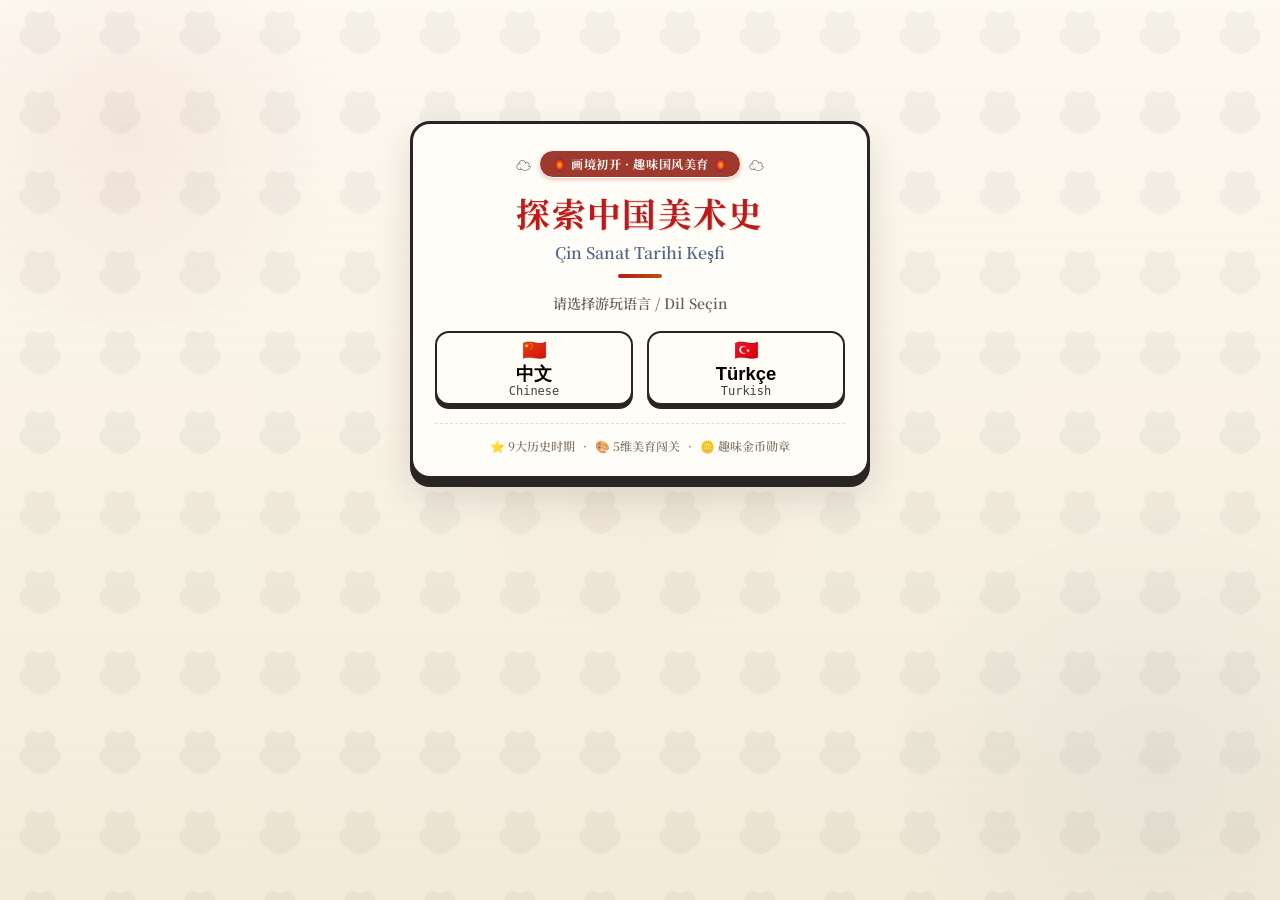
<file: public/game.html>
<!DOCTYPE html>
<html lang="zh">
<head>
<meta charset="UTF-8">
<meta name="viewport" content="width=device-width, initial-scale=1.0, maximum-scale=1.0, user-scalable=no">
<title>探索中国美术史 / Çin Sanat Tarihi Keşfi</title>
<style>
  @import url('https://fonts.googleapis.com/css2?family=Noto+Serif+SC:wght@400;600;700;900&display=swap');
  :root {
    --paper: #f8f3e6;
    --paper-deep: #eee5d3;
    --ink: #221e1a;
    --ink-soft: #4f483f;
    --cinnabar: #b91c1c;
    --cinnabar-dark: #8c1616;
    --gold: #b45309;
    --gold-light: #fef3c7;
    --jade: #065f46;
    --success: #15803d;
    --error: #b91c1c;
    --border: #292524;
    --shadow: 0 4px 0 #292524;
    --shadow-lg: 0 8px 0 #292524, 0 16px 28px rgba(41,37,36,0.12);
    --radius: 14px;
  }
  * { box-sizing: border-box; margin: 0; padding: 0; }
  html { scroll-behavior: smooth; }
  body {
    font-family: "Noto Serif SC", "Source Han Serif SC", "Songti SC", "SimSun", Georgia, serif;
    background: var(--paper);
    color: var(--ink);
    min-height: 100vh;
    overflow-x: hidden;
    line-height: 1.65;
    font-size: 16px;
    -webkit-font-smoothing: antialiased;
  }
  /* Cartoon Chinese Fantasy World Aura: Floating Clouds & Warm Mineral Pigment Mist */
  body::before {
    content: "";
    position: fixed; inset: 0; z-index: 0; pointer-events: none;
    background:
      radial-gradient(circle 380px at 10% 15%, rgba(185,28,28,0.06) 0%, transparent 60%),
      radial-gradient(circle 420px at 90% 85%, rgba(30,80,132,0.06) 0%, transparent 65%),
      radial-gradient(circle 350px at 50% 50%, rgba(180,83,9,0.04) 0%, transparent 60%),
      linear-gradient(180deg, rgba(254,250,242,0.85) 0%, rgba(240,230,210,0.65) 100%);
  }
  body::after {
    content: "";
    position: fixed; inset: 0; z-index: 0; pointer-events: none; opacity: 0.045;
    background-image: url("data:image/svg+xml,%3Csvg width='120' height='120' viewBox='0 0 120 120' xmlns='http://www.w3.org/2000/svg'%3E%3Cpath d='M60 20 C75 10 90 25 80 40 C95 45 95 65 80 70 C70 85 50 85 40 70 C25 65 25 45 40 40 C30 25 45 10 60 20 Z' fill='%23292524'/%3E%3C/svg%3E");
    background-size: 80px 80px;
  }
  .screen { display: none; position: relative; z-index: 1; min-height: 100vh; padding: 0 0 48px; }
  .screen.active { display: block; animation: fairyPop 0.4s cubic-bezier(0.34, 1.56, 0.64, 1); }
  @keyframes fairyPop {
    from { opacity: 0; transform: scale(0.97) translateY(10px); }
    to { opacity: 1; transform: scale(1) translateY(0); }
  }
  @keyframes fadeIn { from { opacity: 0; transform: translateY(8px); } to { opacity: 1; transform: none; } }
  @keyframes slideUp { from { opacity: 0; transform: translateY(18px); } to { opacity: 1; transform: none; } }
  @keyframes sealIn { from { opacity: 0; transform: scale(0.5) rotate(-12deg); } to { opacity: 1; transform: scale(1) rotate(0); } }
  @keyframes cuteFloat { 0%, 100% { transform: translateY(0); } 50% { transform: translateY(-5px); } }

  .container { max-width: 1000px; margin: 0 auto; padding: 0 20px; }
  h1,h2,h3,h4 { font-weight: 700; letter-spacing: 0.04em; line-height: 1.35; }

  /* Bouncy, Tactile Cartoon Buttons */
  .btn {
    display: inline-flex; align-items: center; justify-content: center; gap: 8px;
    padding: 10px 22px; border: 2.5px solid var(--border); background: #fffdf5;
    color: var(--ink); font-size: 0.95rem; font-family: inherit; font-weight: 700;
    cursor: pointer; transition: all 0.16s cubic-bezier(0.22,1,0.36,1); border-radius: var(--radius);
    letter-spacing: 0.04em; position: relative; box-shadow: var(--shadow);
  }
  .btn:hover {
    transform: translateY(-2px); box-shadow: 0 6px 0 var(--border);
    background: #fef8eb;
  }
  .btn:active {
    transform: translateY(3px); box-shadow: 0 1px 0 var(--border);
  }
  .btn-primary {
    background: var(--cinnabar); color: #fffef8; border-color: #7f1d1d;
    box-shadow: 0 4px 0 #7f1d1d;
  }
  .btn-primary:hover {
    background: #991b1b; border-color: #601414; color: #fff;
    box-shadow: 0 6px 0 #601414;
  }
  .btn-primary:active {
    box-shadow: 0 1px 0 #601414; transform: translateY(3px);
  }
  .btn-gold {
    background: linear-gradient(135deg, #d97706, #b45309); color: #fffef8;
    border-color: #78350f; box-shadow: 0 4px 0 #78350f;
  }
  .btn-gold:hover { filter: brightness(1.08); box-shadow: 0 6px 0 #78350f; }
  .btn:disabled { opacity: 0.45; cursor: not-allowed; pointer-events: none; box-shadow: none; transform: none; }
  .btn-sm { padding: 6px 14px; font-size: 0.86rem; border-radius: 10px; }

  /* Cartoon Scholar Treasure Topbar */
  .topbar {
    display: flex; flex-wrap: wrap; align-items: center; justify-content: space-between;
    gap: 10px 16px; padding: 12px 20px;
    background: rgba(254,250,240,0.95); border-bottom: 3px solid var(--border);
    border-radius: 0 0 18px 18px;
    box-shadow: 0 4px 0 rgba(41,37,36,0.06);
    position: sticky; top: 0; z-index: 100;
    backdrop-filter: blur(10px); -webkit-backdrop-filter: blur(10px);
  }
  .topbar .stats { display: flex; gap: 10px; font-size: 0.92rem; align-items: center; }
  .stat {
    display: flex; align-items: center; gap: 6px;
    padding: 5px 12px; background: #fffdf7; border: 2px solid var(--border);
    border-radius: 20px; font-size: 0.88rem; font-weight: 700;
    box-shadow: 0 2px 0 var(--border);
  }
  .stat span { font-weight: 800; color: var(--cinnabar); min-width: 1.2em; font-family: monospace; }
  .progress-wrap { flex: 1; min-width: 100px; max-width: 180px; }
  .progress-bar {
    height: 12px; background: var(--paper-deep); border: 2px solid var(--border);
    border-radius: 12px; overflow: hidden; box-shadow: inset 0 2px 4px rgba(0,0,0,0.1);
  }
  .progress-fill {
    height: 100%; width: 0%;
    background: linear-gradient(90deg, #b91c1c, #d97706, #10b981);
    transition: width 0.6s cubic-bezier(0.34, 1.56, 0.64, 1);
    border-radius: 12px;
  }

  /* Compact & Delightful Language Selection Screen (Zero Blank Void!) */
  #lang-screen {
    display: flex; flex-direction: column; align-items: center; justify-content: center;
    min-height: 600px; padding: 24px 16px; box-sizing: border-box;
  }
  .lang-portal-wrap {
    width: 100%; max-width: 460px; margin: auto; animation: fairyPop 0.45s ease-out;
  }
  .lang-card {
    background: #fffdf7;
    border: 3px solid #292524;
    border-radius: 20px;
    box-shadow: 0 8px 0 #292524, 0 16px 36px rgba(41,37,36,0.14);
    padding: 26px 22px 20px;
    text-align: center;
    position: relative;
    overflow: hidden;
  }
  .lang-card-roof {
    display: flex; align-items: center; justify-content: center; gap: 8px;
    margin-bottom: 12px;
  }
  .roof-badge {
    background: #9f382d; color: #fffef8; font-size: 0.76rem; font-weight: 700;
    padding: 3px 12px; border-radius: 20px; border: 1.5px solid #fff;
    box-shadow: 0 2px 4px rgba(159,56,45,0.25); letter-spacing: 0.05em;
  }
  .roof-cloud { font-size: 0.95rem; }
  .lang-card h1 {
    font-size: clamp(1.6rem, 4vw, 2.1rem); margin-bottom: 4px; color: var(--cinnabar);
    text-shadow: 1px 1px 0 rgba(185,28,28,0.2);
    font-family: inherit; font-weight: 700;
  }
  .lang-card .subtitle { font-size: 1rem; color: #526786; margin-bottom: 8px; font-weight: 600; }
  .lang-card .lang-deco {
    width: 44px; height: 3.5px; background: linear-gradient(90deg, var(--cinnabar), var(--gold));
    margin: 0 auto 14px; border-radius: 3px;
  }
  .lang-prompt {
    font-size: 0.88rem; color: #665f54; margin-bottom: 16px; font-weight: 600;
  }
  .lang-btns {
    display: grid; grid-template-columns: 1fr 1fr; gap: 14px; margin-bottom: 18px;
  }
  .lang-btn {
    height: 74px; width: 100%; display: flex; flex-direction: column;
    align-items: center; justify-content: center;
    border: 2.5px solid #292524; background: #fffdf5; cursor: pointer;
    border-radius: 14px; box-shadow: 0 4px 0 #292524;
    transition: all 0.16s cubic-bezier(0.22,1,0.36,1);
    font-size: 1.15rem; font-weight: 700; position: relative;
  }
  .lang-btn .lang-flag { font-size: 1.25rem; margin-bottom: 2px; }
  .lang-btn .lang-name { line-height: 1.1; font-weight: 700; }
  .lang-btn small { font-size: 0.75rem; font-weight: 500; opacity: 0.75; font-family: monospace; }
  .lang-btn:hover {
    transform: translateY(-2px); box-shadow: 0 6px 0 #292524;
    background: #fef3c7; border-color: #b45309;
  }
  .lang-btn:active {
    transform: translateY(3px); box-shadow: 0 1px 0 #292524;
  }
  .lang-feature-strip {
    display: flex; align-items: center; justify-content: center; gap: 8px;
    font-size: 0.75rem; color: #847a6b; font-weight: 600;
    padding-top: 12px; border-top: 1px dashed rgba(41,37,36,0.15);
  }

  /* Level Grid & Pavilion Cards */
  .level-grid {
    display: grid; grid-template-columns: repeat(auto-fill, minmax(280px, 1fr));
    gap: 22px; margin-top: 10px;
  }
  .level-card {
    border: 2.5px solid var(--border); background: #fffdf8; padding: 0; overflow: hidden;
    cursor: pointer; transition: all 0.25s cubic-bezier(0.34, 1.56, 0.64, 1); position: relative;
    border-radius: 16px;
    box-shadow: 0 5px 0 var(--border), 0 10px 20px rgba(0,0,0,0.06);
  }
  .level-card::before {
    content: ""; position: absolute; top: 0; left: 0; right: 0; height: 4px;
    background: linear-gradient(90deg, var(--cinnabar), var(--gold)); opacity: 0; transition: opacity 0.25s;
  }
  .level-card:hover:not(.locked) {
    transform: translateY(-5px) scale(1.01);
    box-shadow: 0 9px 0 var(--border), 0 18px 30px rgba(0,0,0,0.12);
    border-color: var(--cinnabar);
  }
  .level-card:hover:not(.locked)::before { opacity: 1; }
  .level-card.locked {
    opacity: 0.55; cursor: not-allowed; filter: grayscale(0.65);
    box-shadow: 0 3px 0 var(--border);
  }
  .level-card .cover {
    height: 145px; display: flex; align-items: center; justify-content: center;
    border-bottom: 2.5px solid var(--border); position: relative; overflow: hidden;
    background: #fbf5e6;
  }
  .level-card .cover .emoji {
    font-size: 3.8rem; filter: drop-shadow(0 4px 8px rgba(0,0,0,0.12));
    display: inline-block;
    animation: cuteFloat 3.5s ease-in-out infinite;
    transition: transform 0.25s cubic-bezier(0.34, 1.56, 0.64, 1);
  }
  .level-card:hover:not(.locked) .cover .emoji { transform: scale(1.18) rotate(4deg); }
  .level-card .info { padding: 14px 16px 16px; }
  .level-card h3 { font-size: 1.15rem; margin-bottom: 5px; color: var(--ink); }
  .level-card p { font-size: 0.84rem; color: var(--ink-soft); line-height: 1.55; }
  .level-card .badge {
    position: absolute; top: 12px; right: 12px;
    background: var(--cinnabar); color: #fffef8;
    font-size: 0.72rem; padding: 4px 10px; font-weight: 800;
    border-radius: 10px; border: 1.5px solid #fff;
    letter-spacing: 0.05em; box-shadow: 0 2px 0 rgba(0,0,0,0.25);
  }
  .level-card.completed .badge { background: var(--jade); }
  .level-card .lock-icon {
    position: absolute; top: 50%; left: 50%; transform: translate(-50%,-50%);
    font-size: 2.4rem; opacity: 0.7; filter: drop-shadow(0 2px 4px rgba(0,0,0,0.2));
  }

  /* Level Play View */
  .level-header { margin: 16px 0 8px; padding-bottom: 12px; border-bottom: 2px dashed rgba(28,25,23,0.15); }
  .level-header h2 { font-size: clamp(1.4rem, 3vw, 1.8rem); color: var(--cinnabar); margin-bottom: 4px; }
  .level-header p { color: var(--ink-soft); font-size: 0.95rem; }
  .level-nav {
    display: flex; flex-wrap: wrap; gap: 8px; margin: 16px 0 14px;
    padding: 8px; background: var(--paper-deep); border: 2px solid var(--border);
    border-radius: 14px; box-shadow: 0 3px 0 var(--border);
  }
  .tab-btn {
    padding: 9px 16px; border: 2px solid transparent; background: transparent;
    cursor: pointer; font-family: inherit; font-size: 0.88rem; font-weight: 700;
    color: var(--ink-soft); transition: all 0.18s; letter-spacing: 0.03em;
    border-radius: 10px;
  }
  .tab-btn:hover { color: var(--ink); background: #fffdf5; border-color: rgba(41,37,36,0.15); }
  .tab-btn.active {
    background: #9f382d; color: #fff; border-color: #792c25;
    box-shadow: 0 3px 0 #792c25;
  }
  #level-progress-hint {
    margin: 0 0 16px !important; padding: 10px 14px !important;
    background: #fffdf7 !important; border: 2px solid var(--border) !important;
    border-left: 5px solid var(--gold) !important; font-size: 0.88rem !important;
    border-radius: 10px !important; box-shadow: 0 2px 0 var(--border) !important;
    color: var(--ink-soft) !important; line-height: 1.6;
  }
  .panel { display: none; animation: slideUp 0.3s cubic-bezier(0.22,1,0.36,1); }
  .panel.active { display: block; }

  /* Artwork Cards */
  .explore-grid { display: grid; grid-template-columns: repeat(auto-fill, minmax(240px, 1fr)); gap: 18px; }
  .art-card {
    border: 2.5px solid var(--border); background: #fffdf8; overflow: hidden;
    cursor: pointer; transition: all 0.22s cubic-bezier(0.22,1,0.36,1);
    border-radius: 14px; box-shadow: 0 4px 0 var(--border);
  }
  .art-card:hover { transform: translateY(-4px); box-shadow: 0 8px 0 var(--border); border-color: var(--gold); }
  .art-card .img-wrap {
    height: 160px; background: var(--paper-deep);
    display: flex; align-items: center; justify-content: center; overflow: hidden;
  }
  .art-card .img-wrap img { width: 100%; height: 100%; object-fit: cover; transition: transform 0.4s; }
  .art-card:hover .img-wrap img { transform: scale(1.06); }
  .art-card .img-wrap .placeholder { font-size: 3.2rem; }
  .art-card .body { padding: 12px 14px; }
  .art-card h4 { font-size: 1.02rem; margin-bottom: 4px; }
  .art-card p { font-size: 0.8rem; color: var(--ink-soft); }

  /* Modals */
  .modal-overlay {
    position: fixed; inset: 0; background: rgba(28,25,23,0.65); z-index: 200;
    display: none; align-items: center; justify-content: center; padding: 20px;
    backdrop-filter: blur(5px);
  }
  .modal-overlay.show { display: flex; }
  .modal {
    background: #fffdf7; border: 3px solid var(--border); max-width: 580px; width: 100%;
    max-height: 88vh; overflow-y: auto; padding: 26px 26px 22px; position: relative;
    border-radius: 20px; box-shadow: 0 12px 0 var(--border), 0 24px 48px rgba(0,0,0,0.25);
    animation: fairyPop 0.35s cubic-bezier(0.34, 1.56, 0.64, 1);
  }
  .modal::before {
    content: ""; position: absolute; top: 8px; left: 8px; right: 8px; bottom: 8px;
    border: 1px dashed rgba(180,83,9,0.25); pointer-events: none; border-radius: 12px;
  }
  .modal h3 { color: var(--cinnabar); margin-bottom: 12px; font-size: 1.3rem; position: relative; }
  .modal .close-btn {
    position: absolute; top: 14px; right: 16px; background: var(--paper-deep); border: 2px solid var(--border);
    border-radius: 50%; width: 34px; height: 34px; font-size: 1.2rem; cursor: pointer; color: var(--ink);
    display: flex; align-items: center; justify-content: center; transition: 0.18s; z-index: 2;
    box-shadow: 0 2px 0 var(--border);
  }
  .modal .close-btn:hover { background: #b91c1c; color: #fff; border-color: #7f1d1d; }
  .modal img { max-width: 100%; margin: 12px 0; border: 2px solid var(--border); border-radius: 8px; }
  .modal p { position: relative; color: var(--ink-soft); line-height: 1.75; }

  /* Cartoon Scroll Quiz Options */
  .quiz-q { font-size: 1.15rem; margin-bottom: 16px; font-weight: 700; line-height: 1.5; color: var(--ink); }
  .options { display: flex; flex-direction: column; gap: 12px; }
  .opt {
    padding: 13px 18px; border: 2.5px solid var(--border); background: #fffdf7; cursor: pointer;
    text-align: left; font-family: inherit; font-size: 0.98rem; font-weight: 600;
    border-radius: 12px; box-shadow: 0 3px 0 var(--border);
    transition: all 0.16s cubic-bezier(0.22,1,0.36,1); position: relative;
  }
  .opt:hover:not(.disabled) {
    background: #fef3c7; border-color: #b45309; box-shadow: 0 4px 0 #b45309;
    transform: translateX(4px);
  }
  .opt.correct {
    background: #dcfce7; border-color: #15803d; color: #14532d;
    box-shadow: 0 3px 0 #15803d; animation: sealIn 0.35s ease;
  }
  .opt.wrong {
    background: #fee2e2; border-color: #b91c1c; color: #7f1d1d;
    box-shadow: 0 3px 0 #b91c1c;
  }
  .opt.disabled { pointer-events: none; }
  .feedback {
    margin-top: 16px; padding: 14px 16px; border: 2px solid var(--border);
    border-left: 6px solid var(--cinnabar); background: #fffdf7; display: none;
    border-radius: 12px; box-shadow: 0 3px 0 var(--border); line-height: 1.65;
  }
  .feedback.show { display: block; animation: fairyPop 0.3s; }
  .feedback.ok { border-left-color: var(--success); background: #f0fdf4; }
  .feedback.no { border-left-color: var(--error); background: #fef2f2; }

  /* Match Tiles */
  .match-area { display: grid; grid-template-columns: 1fr 1fr; gap: 18px; }
  @media (max-width: 640px) { .match-area { grid-template-columns: 1fr; gap: 12px; } }
  .match-col { display: flex; flex-direction: column; gap: 10px; }
  .match-item {
    padding: 13px 12px; border: 2.5px solid var(--border); background: #fffdf7; cursor: pointer;
    text-align: center; transition: all 0.18s; min-height: 56px; border-radius: 12px;
    display: flex; align-items: center; justify-content: center; font-size: 0.95rem; font-weight: 700;
    box-shadow: 0 3px 0 var(--border);
  }
  .match-item:hover:not(.matched) { border-color: #b45309; background: #fef3c7; transform: translateY(-2px); }
  .match-item.selected {
    background: #fef3c7; border-color: #b45309; box-shadow: 0 3px 0 #b45309;
    transform: scale(1.02);
  }
  .match-item.matched {
    background: #dcfce7; border-color: #15803d; pointer-events: none; opacity: 0.92;
    box-shadow: 0 2px 0 #15803d; animation: sealIn 0.3s ease;
  }

  /* Question Images */
  .q-img-wrap {
    max-width: 420px; margin: 0 auto 18px; border: 2.5px solid var(--border);
    background: #fffdf7; padding: 8px; border-radius: 14px; box-shadow: 0 4px 0 var(--border);
    position: relative;
  }
  .q-img {
    display: block; width: 100%; max-height: 280px; object-fit: contain;
    background: var(--paper-deep); margin: 0 auto; border-radius: 8px;
  }
  .q-img-fallback {
    height: 180px; display: flex; align-items: center; justify-content: center;
    font-size: 4rem; background: var(--paper-deep); border-radius: 8px;
  }

  /* Results */
  .result-box {
    text-align: center; padding: 36px 24px; border: 3px solid var(--border);
    background: #fffdf7; max-width: 480px; margin: 32px auto; border-radius: 20px;
    box-shadow: 0 8px 0 var(--border); position: relative;
  }
  .result-box .big-score {
    font-size: 3.4rem; color: var(--cinnabar); font-weight: 800;
    letter-spacing: 0.05em; margin: 8px 0; font-family: monospace;
  }
  .stars { font-size: 2.2rem; letter-spacing: 8px; margin: 12px 0; }

  /* Unlock Tip */
  #unlock-tip {
    margin: 0 0 16px; padding: 12px 16px !important;
    background: #fffdf7 !important; border: 2.5px solid var(--border) !important;
    border-left: 6px solid var(--cinnabar) !important; font-size: 0.88rem !important;
    border-radius: 12px !important; box-shadow: 0 3px 0 var(--border) !important;
    color: var(--ink-soft) !important; line-height: 1.65;
  }

  .footer-note {
    text-align: center; font-size: 0.78rem; color: var(--ink-soft);
    margin-top: 40px; padding: 18px 16px; border-top: 2px dashed rgba(28,25,23,0.15);
    line-height: 1.7;
  }

  /* Complete Button */
  #complete-level-btn {
    animation: pulseGlow 2s ease-in-out infinite;
    font-size: 1.05rem; padding: 12px 30px;
  }
  @keyframes pulseGlow {
    0%, 100% { box-shadow: 0 4px 0 var(--cinnabar-dark), 0 0 0 0 rgba(185,28,28,0.35); }
    50% { box-shadow: 0 4px 0 var(--cinnabar-dark), 0 0 0 8px rgba(185,28,28,0); }
  }

  .hidden { display: none !important; }
  .mt-16 { margin-top: 16px; }
  .mt-24 { margin-top: 24px; }
  .text-center { text-align: center; }
  .flex-center { display: flex; justify-content: center; gap: 12px; flex-wrap: wrap; }

  /* Responsive */
  @media (max-width: 600px) {
    .topbar { padding: 10px 12px; gap: 8px; }
    .stat { padding: 3px 8px; font-size: 0.8rem; }
    .level-grid { grid-template-columns: 1fr; gap: 14px; }
    .level-card .cover { height: 120px; }
    .container { padding: 0 14px; }
    .tab-btn { padding: 7px 10px; font-size: 0.8rem; }
  }
</style>
</head>
<body>

<!-- ========== LANGUAGE SELECT ========== -->
<div id="lang-screen" class="screen active">
  <div class="lang-portal-wrap">
    <div class="lang-card">
      <div class="lang-card-roof">
        <span class="roof-cloud">☁️</span>
        <span class="roof-badge">🏮 画境初开 · 趣味国风美育 🏮</span>
        <span class="roof-cloud">☁️</span>
      </div>
      <h1>探索中国美术史</h1>
      <p class="subtitle">Çin Sanat Tarihi Keşfi</p>
      <div class="lang-deco"></div>
      <p class="lang-prompt">请选择游玩语言 / Dil Seçin</p>
      <div class="lang-btns">
        <button class="lang-btn lang-btn-zh" onclick="setLang('zh')">
          <span class="lang-flag">🇨🇳</span>
          <span class="lang-name">中文</span>
          <small>Chinese</small>
        </button>
        <button class="lang-btn lang-btn-tr" onclick="setLang('tr')">
          <span class="lang-flag">🇹🇷</span>
          <span class="lang-name">Türkçe</span>
          <small>Turkish</small>
        </button>
      </div>
      <div class="lang-feature-strip">
        <span>⭐ 9大历史时期</span>
        <span>·</span>
        <span>🎨 5维美育闯关</span>
        <span>·</span>
        <span>🪙 趣味金币勋章</span>
      </div>
    </div>
  </div>
</div>

<!-- ========== HOME / LEVEL SELECT ========== -->
<div id="home-screen" class="screen">
  <div class="topbar">
    <div style="font-weight:700;font-size:1.05rem;letter-spacing:0.06em" id="home-title">探索中国美术史</div>
    <div class="stats">
      <div class="stat">⭐ <span id="home-stars">0</span></div>
      <div class="stat">🪙 <span id="home-coins">0</span></div>
      <div class="stat">📊 <span id="home-score">0</span></div>
    </div>
    <div class="progress-wrap">
      <div class="progress-bar"><div class="progress-fill" id="home-progress"></div></div>
    </div>
    <button class="btn btn-sm" id="sound-btn" onclick="toggleSound()" title="Sound">🔊</button>
    <button class="btn btn-sm" onclick="showLang()">🌐</button>
  </div>
  <div class="container" style="padding-top:20px">
    <p id="home-desc" style="margin:0 0 14px;color:var(--ink-soft)"></p>
    <p id="unlock-tip"></p>
    <div class="level-grid" id="level-grid"></div>
    <div class="text-center mt-24">
      <button class="btn btn-primary" id="final-btn" onclick="startFinal()" disabled></button>
      <button class="btn btn-sm mt-16" onclick="resetGame()" id="reset-btn"></button>
    </div>
    <div class="footer-note" id="footer-note"></div>
  </div>
</div>

<!-- ========== LEVEL PLAY ========== -->
<div id="level-screen" class="screen">
  <div class="topbar">
    <button class="btn btn-sm" onclick="goHome()">← <span data-i18n="back">返回</span></button>
    <div class="stats">
      <div class="stat">⭐ <span id="lv-stars">0</span></div>
      <div class="stat">🪙 <span id="lv-coins">0</span></div>
      <div class="stat">📊 <span id="lv-score">0</span></div>
    </div>
    <button class="btn btn-sm" onclick="toggleSound()" title="Sound">🔊</button>
  </div>
  <div class="container" style="padding-top:8px">
    <div class="level-header">
      <h2 id="lv-title"></h2>
      <p id="lv-desc"></p>
    </div>
    <div class="level-nav" id="level-tabs"></div>
    <div id="level-panels"></div>
    <div class="text-center mt-24" style="padding:8px 0 24px">
      <button class="btn btn-primary" id="complete-level-btn" onclick="completeLevel()" style="display:none"></button>
    </div>
  </div>
</div>

<!-- ========== FINAL CHALLENGE ========== -->
<div id="final-screen" class="screen">
  <div class="topbar">
    <button class="btn btn-sm" onclick="goHome()">← <span data-i18n="back">返回</span></button>
    <div class="stats">
      <div class="stat">⭐ <span id="fn-stars">0</span></div>
      <div class="stat">🪙 <span id="fn-coins">0</span></div>
    </div>
  </div>
  <div class="container">
    <h2 id="final-title" style="color:var(--cinnabar);margin:16px 0"></h2>
    <div id="final-quiz-area"></div>
  </div>
</div>

<!-- ========== RESULTS ========== -->
<div id="result-screen" class="screen">
  <div class="container">
    <div class="result-box">
      <h2 id="result-title"></h2>
      <div class="big-score" id="result-score">0</div>
      <div class="stars" id="result-stars"></div>
      <p id="result-accuracy"></p>
      <p id="result-msg" style="margin:16px 0;color:var(--soft-ink)"></p>
      <div class="flex-center mt-24">
        <button class="btn btn-primary" onclick="goHome()" id="result-home"></button>
        <button class="btn" onclick="resetGame()" id="result-reset"></button>
      </div>
    </div>
  </div>
</div>

<!-- Modal for artwork detail -->
<div class="modal-overlay" id="modal">
  <div class="modal">
    <button class="close-btn" onclick="closeModal()">×</button>
    <h3 id="modal-title"></h3>
    <div id="modal-img"></div>
    <p id="modal-body"></p>
  </div>
</div>

<script>
/* ===================== DATA & i18n ===================== */
const LANG = {
  zh: {
    title: "探索中国美术史",
    homeDesc: "扮演美术史探索者，完成九大历史时期关卡，解锁中国美术发展历程。点击关卡开始探索！",
    back: "返回",
    explore: "作品欣赏",
    identify: "作品识别",
    match: "配对游戏",
    quiz: "知识问答",
    style: "风格辨认",
    complete: "完成本关",
    finalChallenge: "综合挑战",
    finalTitle: "中国美术史综合挑战",
    finalDesc: "检验你对整个中国美术史的理解！",
    next: "下一题",
    submit: "提交",
    correct: "正确！",
    wrong: "不正确。",
    explanation: "解析：",
    score: "得分",
    stars: "星星",
    coins: "金币",
    accuracy: "正确率",
    resultTitle: "学习成果",
    resultHome: "返回主页",
    resultReset: "重新开始",
    locked: "请先完成前面的关卡",
    completed: "已完成",
    resetConfirm: "确定要清空所有进度并重新开始吗？",
    footer: "使用说明：选择语言后进入主页，依次解锁并完成九个历史关卡。每关包含作品欣赏、识别、配对、问答与风格辨认。答对获得金币与星星，完成关卡解锁下一关。全部完成后可进行综合挑战。本游戏可离线使用（图片需联网加载）。",
    matchHint: "点击左侧与右侧对应项进行配对",
    matchDone: "配对完成！",
    styleHint: "观察作品风格，选择所属时期",
    identifyHint: "这件作品属于哪个时期？",
    levels: [
      { name: "史前美术", short: "史前", desc: "彩陶、岩画、玉器、陶塑，仰韶文化与马家窑文化。" },
      { name: "先秦美术", short: "先秦", desc: "青铜器、商周礼器、玉器与漆器。" },
      { name: "秦汉美术", short: "秦汉", desc: "秦始皇陵兵马俑、汉代画像石、画像砖与帛画。" },
      { name: "魏晋南北朝", short: "魏晋", desc: "佛教艺术、敦煌艺术、石窟艺术与顾恺之。" },
      { name: "隋唐美术", short: "隋唐", desc: "敦煌壁画、唐代人物画、山水画与雕塑。" },
      { name: "五代两宋", short: "宋", desc: "山水画、院体画、文人画，范宽、郭熙、张择端等。" },
      { name: "元代美术", short: "元", desc: "文人画发展，赵孟頫、黄公望、倪瓒等。" },
      { name: "明清美术", short: "明清", desc: "山水、花鸟、人物、版画与各绘画流派。" },
      { name: "近现代美术", short: "近现代", desc: "传统转型，徐悲鸿、齐白石、林风眠等。" }
    ]
  },
  tr: {
    title: "Çin Sanat Tarihi Keşfi",
    homeDesc: "Sanat tarihi kâşifi rolünü üstlenin, dokuz tarihî dönemi tamamlayarak Çin sanatının gelişimini keşfedin. Seviyeye tıklayarak başlayın!",
    back: "Geri",
    explore: "Eser İnceleme",
    identify: "Eser Tanıma",
    match: "Eşleştirme",
    quiz: "Bilgi Yarışması",
    style: "Üslup Tanıma",
    complete: "Seviyeyi Bitir",
    finalChallenge: "Genel Meydan Okuma",
    finalTitle: "Çin Sanat Tarihi Genel Sınavı",
    finalDesc: "Tüm Çin sanat tarihi bilginizi test edin!",
    next: "Sonraki",
    submit: "Gönder",
    correct: "Doğru!",
    wrong: "Yanlış.",
    explanation: "Açıklama: ",
    score: "Puan",
    stars: "Yıldız",
    coins: "Jeton",
    accuracy: "Doğruluk",
    resultTitle: "Öğrenme Sonuçları",
    resultHome: "Ana Sayfa",
    resultReset: "Yeniden Başla",
    locked: "Önce önceki seviyeleri tamamlayın",
    completed: "Tamamlandı",
    resetConfirm: "Tüm ilerlemeyi silip yeniden başlamak istediğinize emin misiniz?",
    footer: "Kullanım: Dil seçtikten sonra ana sayfaya girin, dokuz tarihî seviyeyi sırayla açın ve tamamlayın. Her seviyede eser inceleme, tanıma, eşleştirme, soru-cevap ve üslup tanıma vardır. Doğru cevaplarla jeton ve yıldız kazanın. Tüm seviyeler bitince genel sınav açılır. Çevrimdışı kullanılabilir (görseller için internet gerekir).",
    matchHint: "Sol ve sağdaki karşılık gelen öğeleri tıklayarak eşleştirin",
    matchDone: "Eşleştirme tamamlandı!",
    styleHint: "Eserin üslubunu inceleyip dönemini seçin",
    identifyHint: "Bu eser hangi döneme aittir?",
    levels: [
      { name: "Tarih Öncesi Sanat", short: "Tarih Öncesi", desc: "Boyalı seramik, kaya resimleri, yeşim, çömlek; Yangshao ve Majiayao kültürleri." },
      { name: "Qin Öncesi Sanat", short: "Qin Öncesi", desc: "Bronz kaplar, Shang-Zhou ritüel eşyaları, yeşim ve lake." },
      { name: "Qin-Han Sanatı", short: "Qin-Han", desc: "Terracotta Ordusu, Han dönemı taş kabartmalar, tuğla ve ipek resimler." },
      { name: "Wei-Jin ve Güney-Kuzey", short: "Wei-Jin", desc: "Budist sanat, Dunhuang, mağara sanatı ve Gu Kaizhi." },
      { name: "Sui-Tang Sanatı", short: "Sui-Tang", desc: "Dunhuang freskleri, Tang figür resmi, manzara ve heykel." },
      { name: "Beş Hanedan ve Song", short: "Song", desc: "Manzara, akademi resmi, edebiyatçı resmi; Fan Kuan, Guo Xi, Zhang Zeduan." },
      { name: "Yuan Dönemi", short: "Yuan", desc: "Edebiyatçı resminin gelişimi; Zhao Mengfu, Huang Gongwang, Ni Zan." },
      { name: "Ming-Qing Sanatı", short: "Ming-Qing", desc: "Manzara, çiçek-kuş, figür, baskı ve resim okulları." },
      { name: "Modern Dönem", short: "Modern", desc: "Geleneksel dönüşüm; Xu Beihong, Qi Baishi, Lin Fengmian." }
    ]
  }
};

/* Level content: artworks, quizzes, matches, style questions */
const LEVELS = [
  /* 0 史前 */
  {
    emoji: "🏺", color: "#8B4513",
    arts: [
      { title: {zh:"仰韶彩陶（人面鱼纹等）",tr:"Yangshao boyalı seramik"}, desc: {zh:"仰韶文化（约前5000–前3000年）彩陶是中国新石器时代美术的重要代表，常见几何纹、鱼纹、人面纹，反映黄河流域早期农业社会的审美与信仰。教科书中常以此类器物开篇。",tr:"Yangshao (yak. MÖ 5000–3000) boyalı seramikleri, Neolitik Çin sanatının temel örnekleridir."}, img: "https://upload.wikimedia.org/wikipedia/commons/thumb/a/a5/Yangshao_Culture_Pottery_21.jpg/640px-Yangshao_Culture_Pottery_21.jpg" },
      { title: {zh:"马家窑彩陶",tr:"Majiayao boyalı seramik"}, desc: {zh:"马家窑文化（约前3300–前2000年）分布于甘肃、青海一带，以黑彩螺旋纹、波浪纹著称，工艺精美，是史前彩陶发展的高峰之一。",tr:"Majiayao (yak. MÖ 3300–2000) spiral ve dalga motifli siyah boyalı seramikleriyle ünlüdür."}, img: "https://upload.wikimedia.org/wikipedia/commons/thumb/5/5e/Majiayao_culture_pottery.jpg/480px-Majiayao_culture_pottery.jpg" },
      { title: {zh:"新石器时代陶器造型",tr:"Neolitik çömlek formu"}, desc: {zh:"尖底瓶等器物体现史前制陶对实用与形式的统一，亦常见于中国美术史教材的史前章节。",tr:"Sivri tabanlı şişe gibi formlar, tarih öncesi seramik tekniğini gösterir."}, img: "https://upload.wikimedia.org/wikipedia/commons/thumb/5/52/CMOC_Treasures_of_Ancient_China_exhibit_-_water_jar.jpg/480px-CMOC_Treasures_of_Ancient_China_exhibit_-_water_jar.jpg" }
    ],
    identify: {
      q: {zh:"下图这类彩绘陶器主要属于哪个文化？",tr:"Bu boyalı seramik hangi kültüre aittir?"},
      img: "https://upload.wikimedia.org/wikipedia/commons/thumb/a/a5/Yangshao_Culture_Pottery_21.jpg/640px-Yangshao_Culture_Pottery_21.jpg",
      opts: [{zh:"仰韶文化",tr:"Yangshao"}, {zh:"龙山文化",tr:"Longshan"}, {zh:"夏文化",tr:"Xia"}, {zh:"商文化",tr:"Shang"}],
      ans: 0, exp: {zh:"仰韶文化以红地黑彩或褐彩的几何纹、动物纹彩陶为标志。",tr:"Yangshao boyalı seramikleriyle tanınır."}
    },
    match: {
      left: [{zh:"仰韶文化",tr:"Yangshao"}, {zh:"马家窑文化",tr:"Majiayao"}, {zh:"玉琮/玉璧",tr:"Yeşim cong/bi"}],
      right: [{zh:"彩绘几何与鱼纹陶器",tr:"Geometrik ve balık motifli seramik"}, {zh:"螺旋波浪黑彩陶器",tr:"Spiral-dalga siyah boyalı"}, {zh:"礼仪用玉器",tr:"Törensel yeşim"}],
      pairs: [0,1,2]
    },
    quiz: [
      { q: {zh:"图中彩陶大约属于哪个年代？",tr:"Görseldeki seramik yaklaşık hangi döneme aittir?"}, img: "https://upload.wikimedia.org/wikipedia/commons/thumb/a/a5/Yangshao_Culture_Pottery_21.jpg/640px-Yangshao_Culture_Pottery_21.jpg", opts: [{zh:"前5000–前3000年（仰韶）",tr:"MÖ 5000–3000"}, {zh:"前2000–前1000年",tr:"MÖ 2000–1000"}, {zh:"前300–前200年",tr:"MÖ 300–200"}, {zh:"公元1–200年",tr:"MS 1–200"}], ans: 0, exp: {zh:"仰韶文化约前5000至前3000年。",tr:"Yangshao yak. MÖ 5000–3000."} },
      { q: {zh:"下图螺旋波浪黑彩陶器主要属于？",tr:"Spiral-dalga siyah boyalı seramik hangi kültüre aittir?"}, img: "https://upload.wikimedia.org/wikipedia/commons/thumb/5/5e/Majiayao_culture_pottery.jpg/480px-Majiayao_culture_pottery.jpg", opts: [{zh:"马家窑文化",tr:"Majiayao"}, {zh:"商代",tr:"Shang"}, {zh:"唐代",tr:"Tang"}, {zh:"清代",tr:"Qing"}], ans: 0, exp: {zh:"马家窑彩陶以繁复黑彩纹饰著称。",tr:"Majiayao siyah motifleriyle ünlüdür."} },
      { q: {zh:"下图尖底类陶器反映了史前制陶的什么特点？",tr:"Sivri tabanlı kap neyi yansıtır?"}, img: "https://upload.wikimedia.org/wikipedia/commons/thumb/5/52/CMOC_Treasures_of_Ancient_China_exhibit_-_water_jar.jpg/480px-CMOC_Treasures_of_Ancient_China_exhibit_-_water_jar.jpg", opts: [{zh:"实用与造型的统一",tr:"İşlev ve form birliği"}, {zh:"油画技法",tr:"Yağlıboya"}, {zh:"青铜铸造",tr:"Bronz döküm"}, {zh:"摄影术",tr:"Fotoğraf"}], ans: 0, exp: {zh:"史前陶器兼顾储水、汲水等功能与形式美。",tr:"Neolitik kaplar işlev ve güzelliği birleştirir."} }
    ],
    style: {
      q: {zh:"以螺旋纹、波浪纹黑彩装饰的精美彩陶，主要属于？",tr:"Spiral-dalga siyah boyalı seramikler hangi kültüre aittir?"},
      img: "https://upload.wikimedia.org/wikipedia/commons/thumb/5/5e/Majiayao_culture_pottery.jpg/480px-Majiayao_culture_pottery.jpg",
      opts: [{zh:"马家窑文化",tr:"Majiayao"}, {zh:"仰韶早期",tr:"Erken Yangshao"}, {zh:"商周",tr:"Shang-Zhou"}, {zh:"汉代",tr:"Han"}],
      ans: 0, exp: {zh:"马家窑彩陶以繁复螺旋、波浪黑彩著称。",tr:"Majiayao spiral ve dalga motifleriyle tipiktir."}
    }
  },
  /* 1 先秦 */
  {
    emoji: "🥉", color: "#B8860B",
    arts: [
      { title: {zh:"商周青铜鼎（礼器）",tr:"Shang-Zhou bronz ding"}, desc: {zh:"商周青铜礼器是先秦美术的核心。鼎等器物用于祭祀与宴飨，饕餮等纹饰体现礼制与王权。《中国美术简史》等教材均以青铜器为先秦重点。",tr:"Shang-Zhou bronz ritüel kapları, Qin öncesi sanatın merkezidir."}, img: "https://upload.wikimedia.org/wikipedia/commons/thumb/4/4e/Shang_dynasty_bronze_ding.jpg/480px-Shang_dynasty_bronze_ding.jpg" },
      { title: {zh:"青铜礼器造型与纹饰",tr:"Bronz kap formu ve motif"}, desc: {zh:"厚重造型与神秘动物面纹（饕餮）是商周青铜器的典型特征，区别于后世器物。",tr:"Ağır form ve taotie motifleri Shang-Zhou bronzlarının tipik özelliğidir."}, img: "https://upload.wikimedia.org/wikipedia/commons/thumb/4/4e/Shang_dynasty_bronze_ding.jpg/480px-Shang_dynasty_bronze_ding.jpg" },
      { title: {zh:"礼器与权力象征",tr:"Ritüel kap ve iktidar"}, desc: {zh:"青铜器不仅是实用器，更是政治与宗教权威的物质载体，列鼎制度反映等级秩序。",tr:"Bronz kaplar aynı zamanda siyasi ve dini otoritenin taşıyıcısıdır."}, img: "https://upload.wikimedia.org/wikipedia/commons/thumb/4/4e/Shang_dynasty_bronze_ding.jpg/480px-Shang_dynasty_bronze_ding.jpg" }
    ],
    identify: {
      q: {zh:"下图用于祭祀、带饕餮纹的青铜容器属于哪个时期？",tr:"Taotie motifli bu bronz kap hangi döneme aittir?"},
      img: "https://upload.wikimedia.org/wikipedia/commons/thumb/4/4e/Shang_dynasty_bronze_ding.jpg/480px-Shang_dynasty_bronze_ding.jpg",
      opts: [{zh:"商周",tr:"Shang-Zhou"}, {zh:"秦汉",tr:"Qin-Han"}, {zh:"隋唐",tr:"Sui-Tang"}, {zh:"明清",tr:"Ming-Qing"}],
      ans: 0, exp: {zh:"饕餮纹是商周青铜礼器的典型装饰。",tr:"Taotie, Shang-Zhou bronzlarının tipik süslemesidir."}
    },
    match: {
      left: [{zh:"鼎",tr:"Ding"}, {zh:"饕餮纹",tr:"Taotie"}, {zh:"漆器",tr:"Lake"}],
      right: [{zh:"青铜礼器",tr:"Bronz ritüel kap"}, {zh:"商周常见装饰",tr:"Shang-Zhou süsleme"}, {zh:"战国生活与丧葬用具",tr:"Savaşan Devletler eşyası"}],
      pairs: [0,1,2]
    },
    quiz: [
      { q: {zh:"下图青铜器最核心的社会功能是？",tr:"Bu bronz kabın temel toplumsal işlevi nedir?"}, img: "https://upload.wikimedia.org/wikipedia/commons/thumb/4/4e/Shang_dynasty_bronze_ding.jpg/480px-Shang_dynasty_bronze_ding.jpg", opts: [{zh:"祭祀与礼制象征",tr:"Ayin ve tören sembolü"}, {zh:"日常玩具",tr:"Oyuncak"}, {zh:"现代广告",tr:"Reklam"}, {zh:"摄影道具",tr:"Fotoğraf prop"}], ans: 0, exp: {zh:"青铜礼器是权力与祭祀的核心载体。",tr:"Bronz ritüel kaplar iktidar ve ayinin taşıyıcısıdır."} },
      { q: {zh:"“饕餮纹”常见于哪个时期？",tr:"Taotie motifi hangi dönemde yaygındır?"}, img: "https://upload.wikimedia.org/wikipedia/commons/thumb/4/4e/Shang_dynasty_bronze_ding.jpg/480px-Shang_dynasty_bronze_ding.jpg", opts: [{zh:"商周",tr:"Shang-Zhou"}, {zh:"唐代",tr:"Tang"}, {zh:"宋代",tr:"Song"}, {zh:"清代",tr:"Qing"}], ans: 0, exp: {zh:"饕餮纹是商周青铜器代表性纹样。",tr:"Taotie Shang-Zhou bronzlarının karakteristik motifidir."} },
      { q: {zh:"战国漆器以哪个地区最为著名？",tr:"Savaşan Devletler lake sanatı hangi bölgeyle anılır?"}, opts: [{zh:"楚地",tr:"Chu"}, {zh:"齐地",tr:"Qi"}, {zh:"秦地",tr:"Qin"}, {zh:"燕地",tr:"Yan"}], ans: 0, exp: {zh:"楚国漆器工艺精湛，色彩造型极具特色。",tr:"Chu lake sanatı inceliğiyle öne çıkar."} }
    ],
    style: {
      q: {zh:"厚重、有饕餮面纹、用于祭祀的青铜器，典型属于？",tr:"Ağır, taotie motifli ayin bronzları hangi döneme tipiktir?"},
      img: "https://upload.wikimedia.org/wikipedia/commons/thumb/4/4e/Shang_dynasty_bronze_ding.jpg/480px-Shang_dynasty_bronze_ding.jpg",
      opts: [{zh:"商周",tr:"Shang-Zhou"}, {zh:"汉代",tr:"Han"}, {zh:"唐代",tr:"Tang"}, {zh:"明代",tr:"Ming"}],
      ans: 0, exp: {zh:"商周青铜礼器以厚重造型与神秘动物纹为特征。",tr:"Shang-Zhou bronzları ağır form ve hayvan motifleriyle ayırt edilir."}
    }
  },
  /* 2 秦汉 */
  {
    emoji: "🗿", color: "#696969",
    arts: [
      { title: {zh:"秦始皇陵兵马俑",tr:"Terracotta Ordusu"}, desc: {zh:"约前210年制成的兵马俑是秦代雕塑的巅峰，真人大小、按军阵排列，写实风格与帝国威仪在教材中均作为秦汉重点介绍。",tr:"Terracotta Ordusu (yak. MÖ 210), Qin heykel sanatının zirvesidir."}, img: "https://upload.wikimedia.org/wikipedia/commons/thumb/5/5d/Terracotta_Army%2C_Xi%27an%2C_China.jpg/640px-Terracotta_Army%2C_Xi%27an%2C_China.jpg" },
      { title: {zh:"马王堆汉墓T形帛画",tr:"Mawangdui T biçimli ipek resim"}, desc: {zh:"西汉马王堆一号墓帛画表现升天、神话与现实，是汉代绘画重要遗存，几乎所有中国美术史教材都会收录。",tr:"Mawangdui ipek resim, Han dönemi resminin önemli kalıntısıdır."}, img: "https://upload.wikimedia.org/wikipedia/commons/thumb/f/f3/Western_Han_Chinese_Silk.JPG/480px-Western_Han_Chinese_Silk.JPG" },
      { title: {zh:"马王堆彩绘木俑",tr:"Mawangdui boyalı ahşap figürler"}, desc: {zh:"汉墓随葬木俑反映当时服饰与丧葬观念，是了解汉代造型艺术的重要实物。",tr:"Han mezar ahşap figürleri dönemin giyim ve cenaze anlayışını yansıtır."}, img: "https://upload.wikimedia.org/wikipedia/commons/thumb/6/6f/Mawangdui_Painted_Figurines_%2810112640664%29.jpg/480px-Mawangdui_Painted_Figurines_%2810112640664%29.jpg" }
    ],
    identify: {
      q: {zh:"下图真人大小军阵陶俑属于哪个时期？",tr:"Bu gerçek boyutlu asker figürleri hangi döneme aittir?"},
      img: "https://upload.wikimedia.org/wikipedia/commons/thumb/5/5d/Terracotta_Army%2C_Xi%27an%2C_China.jpg/640px-Terracotta_Army%2C_Xi%27an%2C_China.jpg",
      opts: [{zh:"秦代",tr:"Qin"}, {zh:"商代",tr:"Shang"}, {zh:"唐代",tr:"Tang"}, {zh:"宋代",tr:"Song"}],
      ans: 0, exp: {zh:"秦始皇陵兵马俑是秦代雕塑的集大成。",tr:"Terracotta Ordusu Qin heykelinin zirvesidir."}
    },
    match: {
      left: [{zh:"兵马俑",tr:"Terracotta Ordu"}, {zh:"画像石",tr:"Taş kabartma"}, {zh:"帛画",tr:"İpek resim"}],
      right: [{zh:"秦代陵墓陪葬",tr:"Qin mezar eşliği"}, {zh:"汉代墓室装饰",tr:"Han mezar süslemesi"}, {zh:"马王堆等汉墓出土",tr:"Mawangdui Han mezarları"}],
      pairs: [0,1,2]
    },
    quiz: [
      { q: {zh:"下图兵马俑大约制作于？",tr:"Terracotta Ordusu yaklaşık ne zaman yapılmıştır?"}, img: "https://upload.wikimedia.org/wikipedia/commons/thumb/5/5d/Terracotta_Army%2C_Xi%27an%2C_China.jpg/640px-Terracotta_Army%2C_Xi%27an%2C_China.jpg", opts: [{zh:"公元前210年前后",tr:"Yaklaşık MÖ 210"}, {zh:"公元1世纪",tr:"MS 1. yy"}, {zh:"唐代",tr:"Tang"}, {zh:"宋代",tr:"Song"}], ans: 0, exp: {zh:"随秦始皇约前210年入葬。",tr:"Qin Shi Huang ile yak. MÖ 210."} },
      { q: {zh:"下图T形帛画出土于何处？主题之一是？",tr:"Bu T biçimli ipek resim nereden çıkmıştır?"}, img: "https://upload.wikimedia.org/wikipedia/commons/thumb/f/f3/Western_Han_Chinese_Silk.JPG/480px-Western_Han_Chinese_Silk.JPG", opts: [{zh:"马王堆汉墓 · 升仙与神话",tr:"Mawangdui · göğe yükseliş"}, {zh:"敦煌 · 仅山水",tr:"Dunhuang · yalnızca manzara"}, {zh:"故宫 · 近现代",tr:"Saray · modern"}, {zh:"龙门 · 石窟造像",tr:"Longmen · heykel"}], ans: 0, exp: {zh:"马王堆帛画表现墓主升天及神话世界。",tr:"Mawangdui ipek resim göğe yükselişi betimler."} },
      { q: {zh:"下图汉代木俑主要反映什么？",tr:"Bu Han ahşap figürler neyi yansıtır?"}, img: "https://upload.wikimedia.org/wikipedia/commons/thumb/6/6f/Mawangdui_Painted_Figurines_%2810112640664%29.jpg/480px-Mawangdui_Painted_Figurines_%2810112640664%29.jpg", opts: [{zh:"服饰与丧葬观念",tr:"Giyim ve cenaze anlayışı"}, {zh:"油画透视",tr:"Yağlıboya perspektif"}, {zh:"印象派光影",tr:"Empresyonizm"}, {zh:"抽象表现主义",tr:"Soyut ekspresyonizm"}], ans: 0, exp: {zh:"汉俑是了解当时生活与丧葬的重要实物。",tr:"Han figürler dönem yaşamını gösterir."} }
    ],
    style: {
      q: {zh:"写实、阵列式的大型陶俑群，是哪个时期的典型？",tr:"Gerçekçi, düzenli büyük pişmiş toprak figürler hangi döneme tipiktir?"},
      img: "https://upload.wikimedia.org/wikipedia/commons/thumb/5/5d/Terracotta_Army%2C_Xi%27an%2C_China.jpg/640px-Terracotta_Army%2C_Xi%27an%2C_China.jpg",
      opts: [{zh:"秦代",tr:"Qin"}, {zh:"魏晋",tr:"Wei-Jin"}, {zh:"元代",tr:"Yuan"}, {zh:"清代",tr:"Qing"}],
      ans: 0, exp: {zh:"秦兵马俑以写实与大规模阵列著称。",tr:"Qin Terracotta Ordusu gerçekçilik ve düzeniyle ünlüdür."}
    }
  },
  /* 3 魏晋 */
  {
    emoji: "🛕", color: "#4A7C59",
    arts: [
      { title: {zh:"敦煌莫高窟（早期石窟艺术）",tr:"Mogao Mağaraları"}, desc: {zh:"十六国至南北朝，敦煌石窟开凿，佛教壁画与塑像传入并本土化，是教材中魏晋南北朝美术的核心内容之一。",tr:"Dunhuang mağaraları, Wei-Jin-Güney-Kuzey Budist sanatının merkezidir."}, img: "https://upload.wikimedia.org/wikipedia/commons/thumb/8/8a/Mogao_Caves.jpg/640px-Mogao_Caves.jpg" },
      { title: {zh:"顾恺之风格（传神写照）",tr:"Gu Kaizhi üslubu"}, desc: {zh:"东晋顾恺之强调“传神写照”，《女史箴图》《洛神赋图》等奠定早期人物画传统，几乎所有中国绘画史都会专节介绍。",tr:"Gu Kaizhi “ruhu yansıtma”yı savundu; erken figür resminin temelidir."}, img: "https://upload.wikimedia.org/wikipedia/commons/thumb/c/c1/Gu_Kaizhi.jpg/480px-Gu_Kaizhi.jpg" },
      { title: {zh:"石窟与佛教美术",tr:"Mağara ve Budist sanat"}, desc: {zh:"云冈、龙门与敦煌共同构成魏晋南北朝佛教美术高峰，融合印度、中亚与中原风格。",tr:"Yungang, Longmen ve Dunhuang Budist sanatın zirvesini oluşturur."}, img: "https://upload.wikimedia.org/wikipedia/commons/thumb/8/8a/Mogao_Caves.jpg/640px-Mogao_Caves.jpg" }
    ],
    identify: {
      q: {zh:"下图石窟艺术兴盛于何时？与“传神写照”相关的画家是？",tr:"Bu mağara sanatı ne zaman yükseldi? “Ruhu yansıtma” kime aittir?"},
      img: "https://upload.wikimedia.org/wikipedia/commons/thumb/8/8a/Mogao_Caves.jpg/640px-Mogao_Caves.jpg",
      opts: [{zh:"魏晋南北朝 · 顾恺之",tr:"Wei-Jin · Gu Kaizhi"}, {zh:"唐代 · 吴道子",tr:"Tang · Wu Daozi"}, {zh:"宋代 · 范宽",tr:"Song · Fan Kuan"}, {zh:"元代 · 赵孟頫",tr:"Yuan · Zhao Mengfu"}],
      ans: 0, exp: {zh:"敦煌始凿于十六国至南北朝；顾恺之提出传神写照。",tr:"Dunhuang On Altı Krallık–Güney-Kuzey’de başladı; Gu Kaizhi “ruhu yansıtma”yı savundu."}
    },
    match: {
      left: [{zh:"顾恺之",tr:"Gu Kaizhi"}, {zh:"敦煌莫高窟",tr:"Mogao"}, {zh:"云冈/龙门",tr:"Yungang/Longmen"}],
      right: [{zh:"传神写照、早期人物画",tr:"Ruh yansıtma, erken figür"}, {zh:"丝绸之路佛教艺术",tr:"İpek Yolu Budist sanat"}, {zh:"大型石窟造像",tr:"Büyük mağara heykeli"}],
      pairs: [0,1,2]
    },
    quiz: [
      { q: {zh:"魏晋南北朝美术最突出的新因素是？",tr:"Wei-Jin sanatındaki en belirgin yeni unsur nedir?"}, img: "https://upload.wikimedia.org/wikipedia/commons/thumb/8/8a/Mogao_Caves.jpg/640px-Mogao_Caves.jpg", opts: [{zh:"佛教艺术的传入与发展",tr:"Budist sanatın girişi"}, {zh:"油画技法",tr:"Yağlıboya"}, {zh:"摄影",tr:"Fotoğraf"}, {zh:"抽象表现主义",tr:"Soyut ekspresyonizm"}], ans: 0, exp: {zh:"佛教沿丝绸之路传入，石窟壁画成为时代标志。",tr:"Budizm İpek Yolu ile girdi; mağara freskleri dönemin simgesi oldu."} },
      { q: {zh:"强调“传神写照”的东晋画家是？",tr:"“Ruhu yansıtma”yı vurgulayan ressam kimdir?"}, img: "https://upload.wikimedia.org/wikipedia/commons/thumb/c/c1/Gu_Kaizhi.jpg/480px-Gu_Kaizhi.jpg", opts: [{zh:"顾恺之",tr:"Gu Kaizhi"}, {zh:"吴道子",tr:"Wu Daozi"}, {zh:"范宽",tr:"Fan Kuan"}, {zh:"齐白石",tr:"Qi Baishi"}], ans: 0, exp: {zh:"顾恺之提出传神写照，影响深远。",tr:"Gu Kaizhi’nin sözü kalıcı etki bırakmıştır."} },
      { q: {zh:"敦煌石窟艺术开始于？",tr:"Dunhuang mağara sanatı ne zaman başladı?"}, img: "https://upload.wikimedia.org/wikipedia/commons/thumb/8/8a/Mogao_Caves.jpg/640px-Mogao_Caves.jpg", opts: [{zh:"十六国至南北朝",tr:"On Altı Krallık–Güney-Kuzey"}, {zh:"宋代",tr:"Song"}, {zh:"清代",tr:"Qing"}, {zh:"民国",tr:"Cumhuriyet"}], ans: 0, exp: {zh:"莫高窟开凿始于十六国时期。",tr:"Mogao On Altı Krallık döneminde başladı."} }
    ],
    style: {
      q: {zh:"佛教题材、石窟壁画与塑像、融合外来风格，主要属于？",tr:"Budist mağara fresk ve heykelleri hangi döneme aittir?"},
      img: "https://upload.wikimedia.org/wikipedia/commons/thumb/8/8a/Mogao_Caves.jpg/640px-Mogao_Caves.jpg",
      opts: [{zh:"魏晋南北朝",tr:"Wei-Jin-Güney-Kuzey"}, {zh:"史前",tr:"Tarih öncesi"}, {zh:"商周",tr:"Shang-Zhou"}, {zh:"近现代",tr:"Modern"}],
      ans: 0, exp: {zh:"魏晋南北朝是佛教美术本土化的关键时期。",tr:"Wei-Jin, Budist sanatın yerelleştiği kritik dönemdir."}
    }
  },
  /* 4 隋唐 */
  {
    emoji: "🎨", color: "#C23A2B",
    arts: [
      { title: {zh:"敦煌唐代壁画",tr:"Tang dönemi Dunhuang freskleri"}, desc: {zh:"唐代敦煌壁画达到鼎盛，色彩华丽、人物丰满、经变画宏大，是盛唐气象在美术上的集中体现。",tr:"Tang Dunhuang freskleri ihtişam ve dolgun figürlerle zirvededir."}, img: "https://upload.wikimedia.org/wikipedia/commons/thumb/8/8a/Mogao_Caves.jpg/640px-Mogao_Caves.jpg" },
      { title: {zh:"唐代人物与“画圣”传统",tr:"Tang figür ve “resim azizi”"}, desc: {zh:"吴道子等推动人物画发展，“吴带当风”成为经典风格，教材多以画圣与盛唐人物画并论。",tr:"Wu Daozi figür resmini geliştirmiş, “Wu kuşağı” klasik üslup olmuştur."}, img: "https://upload.wikimedia.org/wikipedia/commons/thumb/c/c1/Gu_Kaizhi.jpg/480px-Gu_Kaizhi.jpg" },
      { title: {zh:"盛唐佛教艺术气象",tr:"Altın Tang Budist sanat"}, desc: {zh:"雕塑如龙门卢舍那大佛，壁画如敦煌盛唐诸窟，共同展现开放、恢宏的时代气质。",tr:"Longmen ve Dunhuang, açık ve görkemli Tang atmosferini yansıtır."}, img: "https://upload.wikimedia.org/wikipedia/commons/thumb/8/8a/Mogao_Caves.jpg/640px-Mogao_Caves.jpg" }
    ],
    identify: {
      q: {zh:"下图华丽丰满的佛教壁画主要属于哪个朝代？",tr:"Bu görkemli Budist freskler hangi hanedana aittir?"},
      img: "https://upload.wikimedia.org/wikipedia/commons/thumb/8/8a/Mogao_Caves.jpg/640px-Mogao_Caves.jpg",
      opts: [{zh:"唐代",tr:"Tang"}, {zh:"商代",tr:"Shang"}, {zh:"秦代",tr:"Qin"}, {zh:"近现代",tr:"Modern"}],
      ans: 0, exp: {zh:"盛唐敦煌壁画以华丽与丰满为特征。",tr:"Altın Tang freskleri ihtişam ve dolgunlukla tipiktir."}
    },
    match: {
      left: [{zh:"吴道子",tr:"Wu Daozi"}, {zh:"敦煌盛唐壁画",tr:"Dunhuang Altın Tang"}, {zh:"龙门大佛",tr:"Longmen Buda"}],
      right: [{zh:"吴带当风、画圣",tr:"Wu kuşağı, resim azizi"}, {zh:"华丽丰满的佛教壁画",tr:"Görkemli Budist fresk"}, {zh:"唐代大型石窟造像",tr:"Tang büyük heykel"}],
      pairs: [0,1,2]
    },
    quiz: [
      { q: {zh:"唐代敦煌壁画的主要特点是？",tr:"Tang Dunhuang fresklerinin özelliği nedir?"}, img: "https://upload.wikimedia.org/wikipedia/commons/thumb/8/8a/Mogao_Caves.jpg/640px-Mogao_Caves.jpg", opts: [{zh:"色彩华丽、人物丰满",tr:"Zengin renk, dolgun figür"}, {zh:"全黑白极简",tr:"Siyah-beyaz minimal"}, {zh:"只画山水",tr:"Yalnızca manzara"}, {zh:"抽象几何",tr:"Soyut geometri"}], ans: 0, exp: {zh:"盛唐壁画富丽堂皇、人物体态丰腴。",tr:"Altın Tang freskleri ihtişamlı ve dolgundur."} },
      { q: {zh:"唐代被誉为“画圣”的画家是？",tr:"Tang’da “resim azizi” kimdir?"}, opts: [{zh:"吴道子",tr:"Wu Daozi"}, {zh:"张择端",tr:"Zhang Zeduan"}, {zh:"黄公望",tr:"Huang Gongwang"}, {zh:"齐白石",tr:"Qi Baishi"}], ans: 0, exp: {zh:"吴道子在人物与宗教画上成就极高。",tr:"Wu Daozi figür ve dini resimde zirvededir."} },
      { q: {zh:"唐代美术整体气质是？",tr:"Tang sanatının genel atmosferi nedir?"}, img: "https://upload.wikimedia.org/wikipedia/commons/thumb/8/8a/Mogao_Caves.jpg/640px-Mogao_Caves.jpg", opts: [{zh:"开放、恢宏、自信",tr:"Açık, görkemli, özgüvenli"}, {zh:"封闭压抑",tr:"Kapalı, baskıcı"}, {zh:"完全西化",tr:"Tam Batılı"}, {zh:"只有文人画",tr:"Yalnız edebiyatçı resmi"}], ans: 0, exp: {zh:"盛唐国力强盛、中外交流频繁，风格开放大气。",tr:"Altın Tang açık ve görkemli üslup kazandırmıştır."} }
    ],
    style: {
      q: {zh:"色彩华丽、人物丰腴、佛教经变宏大的壁画，主要属于？",tr:"Zengin renkli, dolgun figürlü Budist freskler hangi döneme aittir?"},
      img: "https://upload.wikimedia.org/wikipedia/commons/thumb/8/8a/Mogao_Caves.jpg/640px-Mogao_Caves.jpg",
      opts: [{zh:"唐代",tr:"Tang"}, {zh:"史前",tr:"Tarih öncesi"}, {zh:"商周",tr:"Shang-Zhou"}, {zh:"元代",tr:"Yuan"}],
      ans: 0, exp: {zh:"盛唐敦煌壁画以华丽与丰满为典型。",tr:"Altın Tang Dunhuang freskleri ihtişamla tipikleşir."}
    }
  },
  /* 5 宋 */
  {
    emoji: "🏞️", color: "#2E5A1C",
    arts: [
      { title: {zh:"范宽《溪山行旅图》",tr:"Fan Kuan – Dağ ve Dere Yolculuğu"}, desc: {zh:"北宋范宽代表作，雄伟山体与雨点皴体现北方山水的崇高感，是中国山水画史最重要的作品之一，教材必选。",tr:"Fan Kuan’ın başyapıtı, kuzey manzarasının yüceliğini yansıtır."}, img: "https://upload.wikimedia.org/wikipedia/commons/thumb/7/73/Travelers_Among_Mountains_and_Streams.png/480px-Travelers_Among_Mountains_and_Streams.png" },
      { title: {zh:"张择端《清明上河图》（局部）",tr:"Zhang Zeduan – Qingming Shanghe Tu"}, desc: {zh:"描绘北宋汴京市井与河景的长卷，人物、建筑、船只细节丰富，是风俗画杰作，故宫藏本为传世名作。",tr:"Bianjing sokak ve nehir yaşamını betimleyen ünlü uzun rulodur."}, img: "https://upload.wikimedia.org/wikipedia/commons/thumb/4/43/Along_the_River_During_the_Qingming_Festival_%28detail_of_original%29.jpg/640px-Along_the_River_During_the_Qingming_Festival_%28detail_of_original%29.jpg" },
      { title: {zh:"宋代山水与院体、文人画",tr:"Song manzara, akademi ve edebiyatçı resmi"}, desc: {zh:"宋代山水全面成熟，院体精工与文人写意并重，范宽、郭熙、张择端等构成教材两宋章节的主干。",tr:"Song’da manzara olgunlaşmış; akademi ve edebiyatçı resmi birlikte gelişmiştir."}, img: "https://upload.wikimedia.org/wikipedia/commons/thumb/7/73/Travelers_Among_Mountains_and_Streams.png/480px-Travelers_Among_Mountains_and_Streams.png" }
    ],
    identify: {
      q: {zh:"下图长卷描绘北宋汴京市井，作者是？",tr:"Bu uzun rulo Bianjing’i betimler; ressamı kimdir?"},
      img: "https://upload.wikimedia.org/wikipedia/commons/thumb/4/43/Along_the_River_During_the_Qingming_Festival_%28detail_of_original%29.jpg/640px-Along_the_River_During_the_Qingming_Festival_%28detail_of_original%29.jpg",
      opts: [{zh:"张择端",tr:"Zhang Zeduan"}, {zh:"顾恺之",tr:"Gu Kaizhi"}, {zh:"吴道子",tr:"Wu Daozi"}, {zh:"赵孟頫",tr:"Zhao Mengfu"}],
      ans: 0, exp: {zh:"《清明上河图》是张择端传世名作。",tr:"Qingming Shanghe Tu, Zhang Zeduan’ındır."}
    },
    match: {
      left: [{zh:"范宽",tr:"Fan Kuan"}, {zh:"张择端",tr:"Zhang Zeduan"}, {zh:"郭熙",tr:"Guo Xi"}],
      right: [{zh:"溪山行旅、北方山水",tr:"Dağ-dere yolculuğu"}, {zh:"清明上河图",tr:"Qingming Shanghe Tu"}, {zh:"早春图、山水理论",tr:"Erken Bahar, teori"}],
      pairs: [0,1,2]
    },
    quiz: [
      { q: {zh:"下图《溪山行旅图》的作者是？",tr:"Bu manzaranın ressamı kimdir?"}, img: "https://upload.wikimedia.org/wikipedia/commons/thumb/7/73/Travelers_Among_Mountains_and_Streams.png/480px-Travelers_Among_Mountains_and_Streams.png", opts: [{zh:"范宽",tr:"Fan Kuan"}, {zh:"张择端",tr:"Zhang Zeduan"}, {zh:"齐白石",tr:"Qi Baishi"}, {zh:"徐悲鸿",tr:"Xu Beihong"}], ans: 0, exp: {zh:"《溪山行旅图》是范宽北方山水经典。",tr:"Fan Kuan’ın kuzey manzara klasiğidir."} },
      { q: {zh:"下图描绘的是哪个城市的清明景象？",tr:"Bu sahne hangi şehrin Qingming görünümüdür?"}, img: "https://upload.wikimedia.org/wikipedia/commons/thumb/4/43/Along_the_River_During_the_Qingming_Festival_%28detail_of_original%29.jpg/640px-Along_the_River_During_the_Qingming_Festival_%28detail_of_original%29.jpg", opts: [{zh:"汴京（今开封）",tr:"Bianjing (Kaifeng)"}, {zh:"长安",tr:"Chang’an"}, {zh:"杭州",tr:"Hangzhou"}, {zh:"北京",tr:"Pekin"}], ans: 0, exp: {zh:"画中是北宋都城汴京。",tr:"Kuzey Song başkenti Bianjing’dir."} },
      { q: {zh:"宋代“文人画”强调的是？",tr:"Song edebiyatçı resmi neyi vurgular?"}, opts: [{zh:"意趣、书法与自我表达",tr:"Anlam, hat ve kendini ifade"}, {zh:"完全写实模仿",tr:"Tam gerçekçi taklit"}, {zh:"只画皇帝肖像",tr:"Yalnız imparator portresi"}, {zh:"商业广告",tr:"Reklam"}], ans: 0, exp: {zh:"文人画重写意与文化修养。",tr:"Edebiyatçı resmi anlama ve yetkinliğe odaklanır."} }
    ],
    style: {
      q: {zh:"精密市井长卷、北方雄伟山水并重，主要属于？",tr:"İnce sokak rulosu ve görkemli kuzey manzarası hangi döneme aittir?"},
      img: "https://upload.wikimedia.org/wikipedia/commons/thumb/4/43/Along_the_River_During_the_Qingming_Festival_%28detail_of_original%29.jpg/640px-Along_the_River_During_the_Qingming_Festival_%28detail_of_original%29.jpg",
      opts: [{zh:"五代两宋",tr:"Beş Hanedan ve Song"}, {zh:"秦代",tr:"Qin"}, {zh:"商周",tr:"Shang-Zhou"}, {zh:"近现代",tr:"Modern"}],
      ans: 0, exp: {zh:"宋代是山水、风俗与文人画全面成熟的时代。",tr:"Song manzara ve tür resminin olgun dönemidir."}
    }
  },
  /* 6 元 */
  {
    emoji: "🖌️", color: "#4A3728",
    arts: [
      { title: {zh:"赵孟頫（书画同源）",tr:"Zhao Mengfu"}, desc: {zh:"元代赵孟頫提倡古意、书画同源，是连接宋元与开启明清文人画的关键人物，教材元代章节必述。",tr:"Zhao Mengfu “eski anlam” ve hat-resim birliğini savundu."}, img: "https://upload.wikimedia.org/wikipedia/commons/thumb/2/26/9a_Zhao_Mengfu._Bathing_Horses._28.1_x_155.5_cm_Detail_of_the_scroll._Palace_museum%2C_Beijing1.jpg/640px-9a_Zhao_Mengfu._Bathing_Horses._28.1_x_155.5_cm_Detail_of_the_scroll._Palace_museum%2C_Beijing1.jpg" },
      { title: {zh:"黄公望与元四家",tr:"Huang Gongwang ve Yuan Dört Ustası"}, desc: {zh:"黄公望《富春山居图》等以干笔淡墨写江南山水，代表元代文人山水的高峰。",tr:"Huang Gongwang, Yuan edebiyatçı manzarasının zirvesidir."}, img: "https://upload.wikimedia.org/wikipedia/commons/thumb/0/06/%E9%BB%83%E5%85%AC%E6%9C%9B%E5%83%8F.jpg/640px-%E9%BB%83%E5%85%AC%E6%9C%9B%E5%83%8F.jpg" },
      { title: {zh:"元代文人画精神",tr:"Yuan edebiyatçı resmi"}, desc: {zh:"简淡构图、逸笔草草与隐逸情怀，是元代文人画区别于院体的鲜明特征。",tr:"Yalın kompozisyon ve münzevi duygu Yuan edebiyatçı resminin özelliğidir."}, img: "https://upload.wikimedia.org/wikipedia/commons/thumb/2/26/9a_Zhao_Mengfu._Bathing_Horses._28.1_x_155.5_cm_Detail_of_the_scroll._Palace_museum%2C_Beijing1.jpg/640px-9a_Zhao_Mengfu._Bathing_Horses._28.1_x_155.5_cm_Detail_of_the_scroll._Palace_museum%2C_Beijing1.jpg" }
    ],
    identify: {
      q: {zh:"元代提倡“古意”、书画同源的重要书画家是？",tr:"Yuan’da “eski anlam”ı savunan sanatçı kimdir?"},
      img: "https://upload.wikimedia.org/wikipedia/commons/thumb/2/26/9a_Zhao_Mengfu._Bathing_Horses._28.1_x_155.5_cm_Detail_of_the_scroll._Palace_museum%2C_Beijing1.jpg/640px-9a_Zhao_Mengfu._Bathing_Horses._28.1_x_155.5_cm_Detail_of_the_scroll._Palace_museum%2C_Beijing1.jpg",
      opts: [{zh:"赵孟頫",tr:"Zhao Mengfu"}, {zh:"吴道子",tr:"Wu Daozi"}, {zh:"张择端",tr:"Zhang Zeduan"}, {zh:"徐悲鸿",tr:"Xu Beihong"}],
      ans: 0, exp: {zh:"赵孟頫深刻影响了后世文人画。",tr:"Zhao Mengfu sonraki edebiyatçı resmini etkilemiştir."}
    },
    match: {
      left: [{zh:"赵孟頫",tr:"Zhao Mengfu"}, {zh:"黄公望",tr:"Huang Gongwang"}, {zh:"倪瓒",tr:"Ni Zan"}],
      right: [{zh:"古意、书画同源",tr:"Eski anlam, hat-resim"}, {zh:"富春山居图",tr:"Fuchun Dağları"}, {zh:"一河两岸、逸笔草草",tr:"Bir nehir iki kıyı"}],
      pairs: [0,1,2]
    },
    quiz: [
      { q: {zh:"下图与哪位元代书画家的风格传统相关？",tr:"Bu eser hangi Yuan sanatçısının geleneğiyle ilişkilidir?"}, img: "https://upload.wikimedia.org/wikipedia/commons/thumb/2/26/9a_Zhao_Mengfu._Bathing_Horses._28.1_x_155.5_cm_Detail_of_the_scroll._Palace_museum%2C_Beijing1.jpg/640px-9a_Zhao_Mengfu._Bathing_Horses._28.1_x_155.5_cm_Detail_of_the_scroll._Palace_museum%2C_Beijing1.jpg", opts: [{zh:"赵孟頫",tr:"Zhao Mengfu"}, {zh:"吴道子",tr:"Wu Daozi"}, {zh:"张择端",tr:"Zhang Zeduan"}, {zh:"徐悲鸿",tr:"Xu Beihong"}], ans: 0, exp: {zh:"赵孟頫擅长鞍马、山水，书画合一。",tr:"Zhao Mengfu at ve manzarada ustadır."} },
      { q: {zh:"元四家中以《富春山居图》著称的是？",tr:"Fuchun eseriyle ünlü Yuan ustası kimdir?"}, img: "https://upload.wikimedia.org/wikipedia/commons/thumb/0/06/%E9%BB%83%E5%85%AC%E6%9C%9B%E5%83%8F.jpg/640px-%E9%BB%83%E5%85%AC%E6%9C%9B%E5%83%8F.jpg", opts: [{zh:"黄公望",tr:"Huang Gongwang"}, {zh:"倪瓒",tr:"Ni Zan"}, {zh:"王蒙",tr:"Wang Meng"}, {zh:"吴镇",tr:"Wu Zhen"}], ans: 0, exp: {zh:"黄公望是元四家之首。",tr:"Huang Gongwang Dört Usta’nın önde gelenidir."} },
      { q: {zh:"元代文人画兴盛的重要背景是？",tr:"Yuan edebiyatçı resminin arka planı nedir?"}, opts: [{zh:"部分士人远离仕途、寄情书画",tr:"Aydınların memuriyetten uzaklaşıp resme yönelmesi"}, {zh:"油画传入",tr:"Yağlıboyanın girişi"}, {zh:"摄影发明",tr:"Fotoğrafın icadı"}, {zh:"完全禁止绘画",tr:"Resmin yasaklanması"}], ans: 0, exp: {zh:"部分汉族文人选择隐逸，以书画自娱与表达。",tr:"Bazı Han aydınlar münzeviliği seçmiş, resimle ifade etmiştir."} }
    ],
    style: {
      q: {zh:"简淡构图、干笔枯墨、强调逸笔与隐逸的山水，主要属于？",tr:"Yalın, kuru mürekkepli münzevi manzaralar hangi döneme aittir?"},
      img: "https://upload.wikimedia.org/wikipedia/commons/thumb/2/26/9a_Zhao_Mengfu._Bathing_Horses._28.1_x_155.5_cm_Detail_of_the_scroll._Palace_museum%2C_Beijing1.jpg/640px-9a_Zhao_Mengfu._Bathing_Horses._28.1_x_155.5_cm_Detail_of_the_scroll._Palace_museum%2C_Beijing1.jpg",
      opts: [{zh:"元代",tr:"Yuan"}, {zh:"秦代",tr:"Qin"}, {zh:"唐代",tr:"Tang"}, {zh:"近现代",tr:"Modern"}],
      ans: 0, exp: {zh:"元代文人山水以简淡、逸笔为鲜明特征。",tr:"Yuan edebiyatçı manzarası yalınlık ve serbest fırçayla belirgindir."}
    }
  },
  /* 7 明清 */
  {
    emoji: "📜", color: "#6B3A2A",
    arts: [
      { title: {zh:"明清山水与花鸟传统",tr:"Ming-Qing manzara ve çiçek-kuş"}, desc: {zh:"明清流派纷呈：吴门、松江、四王、四僧、扬州八怪等。大写意花鸟（徐渭、八大山人）影响巨大，版画亦深入民间。",tr:"Ming-Qing’da okullar çeşitlenmiş; yazımsı çiçek-kuş ve baskı gelişmiştir."}, img: "https://upload.wikimedia.org/wikipedia/commons/thumb/7/73/Travelers_Among_Mountains_and_Streams.png/480px-Travelers_Among_Mountains_and_Streams.png" },
      { title: {zh:"正统与个性并置",tr:"Resmiyet ve bireysellik"}, desc: {zh:"四王代表正统山水，八大、石涛等则强调个性与遗民情感，构成明清绘画史的张力。",tr:"Dört Wang resmiyeti, Bada ve Shitao bireyselliği temsil eder."}, img: "https://upload.wikimedia.org/wikipedia/commons/thumb/4/43/Along_the_River_During_the_Qingming_Festival_%28detail_of_original%29.jpg/640px-Along_the_River_During_the_Qingming_Festival_%28detail_of_original%29.jpg" },
      { title: {zh:"版画与民间美术",tr:"Baskı ve halk sanatı"}, desc: {zh:"小说戏曲插图、年画等使版画深入日常生活，技术与艺术水平在明清达到高峰。",tr:"Roman illüstrasyonu ve yılbaşı resimleri baskıyı halka yaymıştır."}, img: "https://upload.wikimedia.org/wikipedia/commons/thumb/4/4e/Shang_dynasty_bronze_ding.jpg/480px-Shang_dynasty_bronze_ding.jpg" }
    ],
    identify: {
      q: {zh:"以大写意花鸟著称、风格奔放的明清画家代表有？",tr:"Büyük yazımsı çiçek-kuş üslubuyla ünlü Ming-Qing ressamları?"},
      img: "https://upload.wikimedia.org/wikipedia/commons/thumb/7/73/Travelers_Among_Mountains_and_Streams.png/480px-Travelers_Among_Mountains_and_Streams.png",
      opts: [{zh:"徐渭、八大山人",tr:"Xu Wei, Bada Shanren"}, {zh:"范宽、郭熙",tr:"Fan Kuan, Guo Xi"}, {zh:"吴道子",tr:"Wu Daozi"}, {zh:"张择端",tr:"Zhang Zeduan"}],
      ans: 0, exp: {zh:"徐渭与八大山人是大写意花鸟的重要代表。",tr:"Xu Wei ve Bada Shanren yazımsı çiçek-kuşun temsilcileridir."}
    },
    match: {
      left: [{zh:"吴门画派",tr:"Wu Okulu"}, {zh:"四王",tr:"Dört Wang"}, {zh:"扬州八怪",tr:"Yangzhou Sekiz Garip"}],
      right: [{zh:"明代苏州文人画",tr:"Ming Suzhou edebiyatçı"}, {zh:"清代正统山水",tr:"Qing resmi manzara"}, {zh:"清代个性写意",tr:"Qing kişisel yazımsı"}],
      pairs: [0,1,2]
    },
    quiz: [
      { q: {zh:"“四王”主要活跃于哪个朝代？",tr:"Dört Wang hangi hanedanda etkin olmuştur?"}, opts: [{zh:"清代",tr:"Qing"}, {zh:"唐代",tr:"Tang"}, {zh:"宋代",tr:"Song"}, {zh:"秦代",tr:"Qin"}], ans: 0, exp: {zh:"四王是清初正统派山水画家的代表。",tr:"Dört Wang erken Qing resmi manzara okuludur."} },
      { q: {zh:"明清版画常见于？",tr:"Ming-Qing baskı nerelerde yaygındır?"}, opts: [{zh:"小说戏曲插图与年画",tr:"Roman illüstrasyonu ve yılbaşı resmi"}, {zh:"仅皇家档案",tr:"Yalnız arşiv"}, {zh:"现代广告",tr:"Modern reklam"}, {zh:"摄影集",tr:"Fotoğraf albümü"}], ans: 0, exp: {zh:"版画广泛用于书籍插图和民间年画。",tr:"Baskı kitap ve halk yılbaşı resimlerinde yaygındır."} },
      { q: {zh:"八大山人的绘画风格特点是？",tr:"Bada Shanren’in üslubu nedir?"}, opts: [{zh:"简约、奇倔、写意",tr:"Yalın, tuhaf-güçlü, yazımsı"}, {zh:"完全写实院体",tr:"Tam gerçekçi akademi"}, {zh:"只画兵马俑",tr:"Yalnız terracotta"}, {zh:"西方油画",tr:"Batı yağlıboyası"}], ans: 0, exp: {zh:"八大以简练奇崛的花鸟与山水著称。",tr:"Bada yalın ve tuhaf güçteki eserleriyle ünlüdür."} }
    ],
    style: {
      q: {zh:"流派纷呈、写意花鸟奔放、版画繁荣，主要属于？",tr:"Okul çeşitliliği ve yazımsı çiçek-kuş hangi döneme aittir?"},
      img: "https://upload.wikimedia.org/wikipedia/commons/thumb/4/43/Along_the_River_During_the_Qingming_Festival_%28detail_of_original%29.jpg/640px-Along_the_River_During_the_Qingming_Festival_%28detail_of_original%29.jpg",
      opts: [{zh:"明清",tr:"Ming-Qing"}, {zh:"史前",tr:"Tarih öncesi"}, {zh:"商周",tr:"Shang-Zhou"}, {zh:"秦代",tr:"Qin"}],
      ans: 0, exp: {zh:"明清是传统绘画流派与民间版画高度发展的时期。",tr:"Ming-Qing resim okulları ve halk baskısının yüksek dönemidir."}
    }
  },
  /* 8 近现代 */
  {
    emoji: "🌅", color: "#1A3A5C",
    arts: [
      { title: {zh:"徐悲鸿《奔马》传统",tr:"Xu Beihong – koşan atlar"}, desc: {zh:"徐悲鸿主张中西融合，以写实改良中国画，奔马题材影响广泛，并推动现代美术教育，是近现代教材必选人物。",tr:"Xu Beihong Doğu-Batı kaynaşmasını savundu; koşan atlarıyla ünlüdür."}, img: "https://upload.wikimedia.org/wikipedia/commons/c/cd/Horse_Standing_by_Xu_Beihong%2C_1940.jpg" },
      { title: {zh:"徐悲鸿鞍马作品",tr:"Xu Beihong at resmi"}, desc: {zh:"将西方写实结构与中国水墨笔意结合，体现20世纪中国画转型的一条重要路径。",tr:"Batı gerçekçiliği ile Çin mürekkep geleneğini birleştirir."}, img: "https://upload.wikimedia.org/wikipedia/commons/f/fd/The_eight_horses_%28Xu_Beihong%29.jpg" },
      { title: {zh:"近现代转型与多元探索",tr:"Modern dönüşüm"}, desc: {zh:"齐白石大写意花鸟、林风眠形式探索等，与徐悲鸿写实改良共同构成近现代中国画的多元面貌。",tr:"Qi Baishi, Lin Fengmian ve Xu Beihong modern Çin resminin çeşitliliğini oluşturur."}, img: "https://upload.wikimedia.org/wikipedia/commons/c/cd/Horse_Standing_by_Xu_Beihong%2C_1940.jpg" }
    ],
    identify: {
      q: {zh:"下图奔马题材、中西融合风格的近现代画家是？",tr:"Bu koşan at üslubu hangi modern ressama aittir?"},
      img: "https://upload.wikimedia.org/wikipedia/commons/c/cd/Horse_Standing_by_Xu_Beihong%2C_1940.jpg",
      opts: [{zh:"徐悲鸿",tr:"Xu Beihong"}, {zh:"顾恺之",tr:"Gu Kaizhi"}, {zh:"范宽",tr:"Fan Kuan"}, {zh:"倪瓒",tr:"Ni Zan"}],
      ans: 0, exp: {zh:"徐悲鸿以奔马和写实改良影响20世纪中国画。",tr:"Xu Beihong koşan atları ve gerçekçi yenilemesiyle etkilidir."}
    },
    match: {
      left: [{zh:"徐悲鸿",tr:"Xu Beihong"}, {zh:"齐白石",tr:"Qi Baishi"}, {zh:"林风眠",tr:"Lin Fengmian"}],
      right: [{zh:"奔马、中西融合",tr:"Koşan at, Doğu-Batı"}, {zh:"花鸟虫鱼大写意",tr:"Çiçek-kuş büyük yazımsı"}, {zh:"形式与意境融合",tr:"Biçim ve atmosfer"}],
      pairs: [0,1,2]
    },
    quiz: [
      { q: {zh:"下图奔马作品体现了谁的艺术主张？",tr:"Bu koşan at eseri kimin anlayışını yansıtır?"}, img: "https://upload.wikimedia.org/wikipedia/commons/c/cd/Horse_Standing_by_Xu_Beihong%2C_1940.jpg", opts: [{zh:"徐悲鸿 · 中西融合与写实改良",tr:"Xu Beihong · Doğu-Batı ve gerçekçilik"}, {zh:"顾恺之 · 仅传神",tr:"Gu Kaizhi"}, {zh:"范宽 · 仅北方山水",tr:"Fan Kuan"}, {zh:"张择端 · 仅市井",tr:"Zhang Zeduan"}], ans: 0, exp: {zh:"徐悲鸿主张以写实改良中国画。",tr:"Xu Beihong gerçekçilikle Çin resmini yenilemeyi savundu."} },
      { q: {zh:"齐白石最擅长的题材是？",tr:"Qi Baishi’nin en usta olduğu konular?"}, opts: [{zh:"花鸟虫鱼",tr:"Çiçek, kuş, böcek, balık"}, {zh:"兵马俑写生",tr:"Terracotta çizimi"}, {zh:"工业革命场景",tr:"Sanayi sahneleri"}, {zh:"抽象色块",tr:"Soyut renk"}], ans: 0, exp: {zh:"齐白石以大写意花鸟虫鱼闻名。",tr:"Qi Baishi yazımsı çiçek-kuş-böcek-balık ile ünlüdür."} },
      { q: {zh:"下图八骏一类作品与哪位画家相关？",tr:"Bu at grubu eseri kime aittir?"}, img: "https://upload.wikimedia.org/wikipedia/commons/f/fd/The_eight_horses_%28Xu_Beihong%29.jpg", opts: [{zh:"徐悲鸿",tr:"Xu Beihong"}, {zh:"吴道子",tr:"Wu Daozi"}, {zh:"张择端",tr:"Zhang Zeduan"}, {zh:"黄公望",tr:"Huang Gongwang"}], ans: 0, exp: {zh:"徐悲鸿鞍马题材影响广泛。",tr:"Xu Beihong’un at konuları geniş etki yaratmıştır."} }
    ],
    style: {
      q: {zh:"中西融合、写实改良与大写意并存，主要属于？",tr:"Doğu-Batı kaynaşması ve yazımsı üslubun birlikte varlığı hangi döneme aittir?"},
      img: "https://upload.wikimedia.org/wikipedia/commons/c/cd/Horse_Standing_by_Xu_Beihong%2C_1940.jpg",
      opts: [{zh:"近现代",tr:"Modern"}, {zh:"商周",tr:"Shang-Zhou"}, {zh:"秦代",tr:"Qin"}, {zh:"魏晋",tr:"Wei-Jin"}],
      ans: 0, exp: {zh:"近现代是中国画在传统与西方影响下转型探索的关键时期。",tr:"Modern dönem Çin resminin dönüşüm arayışıdır."}
    }
  }
];

const FINAL_QUIZ = [
  { q: {zh:"下图兵马俑是哪个朝代的代表作？",tr:"Bu Terracotta Ordusu hangi hanedanın eseridir?"}, img: "https://upload.wikimedia.org/wikipedia/commons/thumb/5/5d/Terracotta_Army%2C_Xi%27an%2C_China.jpg/640px-Terracotta_Army%2C_Xi%27an%2C_China.jpg", opts: [{zh:"秦",tr:"Qin"}, {zh:"唐",tr:"Tang"}, {zh:"宋",tr:"Song"}, {zh:"明",tr:"Ming"}], ans: 0, exp: {zh:"秦始皇陵兵马俑是秦代雕塑的巅峰。",tr:"Terracotta Ordusu Qin heykelinin zirvesidir."} },
  { q: {zh:"下图长卷《清明上河图》的作者是？",tr:"Bu Qingming Shanghe Tu’nun ressamı kimdir?"}, img: "https://upload.wikimedia.org/wikipedia/commons/thumb/4/43/Along_the_River_During_the_Qingming_Festival_%28detail_of_original%29.jpg/640px-Along_the_River_During_the_Qingming_Festival_%28detail_of_original%29.jpg", opts: [{zh:"张择端",tr:"Zhang Zeduan"}, {zh:"赵孟頫",tr:"Zhao Mengfu"}, {zh:"徐悲鸿",tr:"Xu Beihong"}, {zh:"顾恺之",tr:"Gu Kaizhi"}], ans: 0, exp: {zh:"北宋张择端所作。",tr:"Kuzey Song’dan Zhang Zeduan."} },
  { q: {zh:"下图《溪山行旅图》的作者是？",tr:"Bu Dağ ve Dere Yolculuğu’nun ressamı kimdir?"}, img: "https://upload.wikimedia.org/wikipedia/commons/thumb/7/73/Travelers_Among_Mountains_and_Streams.png/480px-Travelers_Among_Mountains_and_Streams.png", opts: [{zh:"范宽",tr:"Fan Kuan"}, {zh:"吴道子",tr:"Wu Daozi"}, {zh:"齐白石",tr:"Qi Baishi"}, {zh:"徐悲鸿",tr:"Xu Beihong"}], ans: 0, exp: {zh:"范宽北方山水经典。",tr:"Fan Kuan’ın kuzey manzara klasiğidir."} },
  { q: {zh:"下图彩陶属于哪种史前文化？",tr:"Bu boyalı seramik hangi kültüredir?"}, img: "https://upload.wikimedia.org/wikipedia/commons/thumb/a/a5/Yangshao_Culture_Pottery_21.jpg/640px-Yangshao_Culture_Pottery_21.jpg", opts: [{zh:"仰韶文化",tr:"Yangshao"}, {zh:"油画传统",tr:"Yağlıboya"}, {zh:"商周青铜",tr:"Shang bronz"}, {zh:"秦兵马俑",tr:"Qin terracotta"}], ans: 0, exp: {zh:"仰韶文化以彩绘陶器为标志。",tr:"Yangshao boyalı seramikleriyle tanınır."} },
  { q: {zh:"下图青铜礼器常见于哪个时期？",tr:"Bu bronz ritüel kap hangi dönemde yaygındır?"}, img: "https://upload.wikimedia.org/wikipedia/commons/thumb/4/4e/Shang_dynasty_bronze_ding.jpg/480px-Shang_dynasty_bronze_ding.jpg", opts: [{zh:"商周",tr:"Shang-Zhou"}, {zh:"唐代",tr:"Tang"}, {zh:"近现代",tr:"Modern"}, {zh:"史前岩画",tr:"Tarih öncesi kaya"}], ans: 0, exp: {zh:"商周青铜礼器以饕餮纹等为典型。",tr:"Shang-Zhou bronzları taotie ile tipiktir."} },
  { q: {zh:"下图T形帛画出土于马王堆，属于哪个朝代？",tr:"Bu T biçimli ipek resim hangi hanedandandır?"}, img: "https://upload.wikimedia.org/wikipedia/commons/thumb/f/f3/Western_Han_Chinese_Silk.JPG/480px-Western_Han_Chinese_Silk.JPG", opts: [{zh:"汉代",tr:"Han"}, {zh:"商代",tr:"Shang"}, {zh:"唐代",tr:"Tang"}, {zh:"清代",tr:"Qing"}], ans: 0, exp: {zh:"马王堆汉墓帛画是汉代绘画重要遗存。",tr:"Mawangdui ipek resim Han döneminedir."} },
  { q: {zh:"下图奔马体现了哪位近现代画家的风格？",tr:"Bu koşan at hangi modern ressama aittir?"}, img: "https://upload.wikimedia.org/wikipedia/commons/c/cd/Horse_Standing_by_Xu_Beihong%2C_1940.jpg", opts: [{zh:"徐悲鸿",tr:"Xu Beihong"}, {zh:"齐白石",tr:"Qi Baishi"}, {zh:"林风眠",tr:"Lin Fengmian"}, {zh:"张大千",tr:"Zhang Daqian"}], ans: 0, exp: {zh:"徐悲鸿主张中西融合与写实改良。",tr:"Xu Beihong Doğu-Batı ve gerçekçiliği savundu."} },
  { q: {zh:"文人画在哪个朝代得到重要发展？",tr:"Edebiyatçı resmi hangi hanedanda gelişmiştir?"}, img: "https://upload.wikimedia.org/wikipedia/commons/thumb/2/26/9a_Zhao_Mengfu._Bathing_Horses._28.1_x_155.5_cm_Detail_of_the_scroll._Palace_museum%2C_Beijing1.jpg/640px-9a_Zhao_Mengfu._Bathing_Horses._28.1_x_155.5_cm_Detail_of_the_scroll._Palace_museum%2C_Beijing1.jpg", opts: [{zh:"元（及宋明）",tr:"Yuan (ve Song-Ming)"}, {zh:"秦",tr:"Qin"}, {zh:"商",tr:"Shang"}, {zh:"史前",tr:"Tarih öncesi"}], ans: 0, exp: {zh:"元代文人画高度发展。",tr:"Yuan’da edebiyatçı resmi yüksek gelişim göstermiştir."} }
];

/* ===================== SOUND (Web Audio, offline-friendly) ===================== */
let audioCtx = null;
let soundEnabled = true;

function ensureAudio() {
  if (!audioCtx) {
    try { audioCtx = new (window.AudioContext || window.webkitAudioContext)(); }
    catch (e) { soundEnabled = false; }
  }
  if (audioCtx && audioCtx.state === 'suspended') audioCtx.resume().catch(() => {});
  return audioCtx;
}
function tone(freq, duration, type, vol, when) {
  const ctx = ensureAudio();
  if (!ctx || !soundEnabled) return;
  const t0 = (when != null ? when : 0) + ctx.currentTime;
  const osc = ctx.createOscillator();
  const gain = ctx.createGain();
  osc.type = type || 'sine';
  osc.frequency.setValueAtTime(freq, t0);
  gain.gain.setValueAtTime(0.0001, t0);
  gain.gain.exponentialRampToValueAtTime(vol || 0.15, t0 + 0.02);
  gain.gain.exponentialRampToValueAtTime(0.0001, t0 + duration);
  osc.connect(gain);
  gain.connect(ctx.destination);
  osc.start(t0);
  osc.stop(t0 + duration + 0.05);
}
function playSound(name) {
  if (!soundEnabled) return;
  ensureAudio();
  switch (name) {
    case 'click':
      tone(520, 0.06, 'sine', 0.07); break;
    case 'correct':
      tone(523.25, 0.12, 'sine', 0.13);
      tone(659.25, 0.14, 'sine', 0.11, 0.1);
      tone(783.99, 0.22, 'sine', 0.11, 0.2); break;
    case 'wrong':
      tone(220, 0.18, 'triangle', 0.09);
      tone(175, 0.28, 'triangle', 0.07, 0.12); break;
    case 'match':
      tone(440, 0.08, 'sine', 0.09);
      tone(660, 0.12, 'sine', 0.09, 0.07); break;
    case 'match-done':
      tone(392, 0.1, 'sine', 0.11);
      tone(494, 0.1, 'sine', 0.11, 0.1);
      tone(587, 0.12, 'sine', 0.11, 0.2);
      tone(784, 0.28, 'sine', 0.13, 0.32); break;
    case 'reward':
      tone(660, 0.08, 'sine', 0.09);
      tone(880, 0.15, 'sine', 0.09, 0.08); break;
    case 'level-complete':
      tone(523, 0.12, 'sine', 0.11);
      tone(659, 0.12, 'sine', 0.11, 0.12);
      tone(784, 0.12, 'sine', 0.11, 0.24);
      tone(1047, 0.35, 'sine', 0.13, 0.38); break;
    case 'unlock':
      tone(440, 0.1, 'sine', 0.09);
      tone(554, 0.1, 'sine', 0.09, 0.1);
      tone(659, 0.15, 'sine', 0.11, 0.2);
      tone(880, 0.28, 'triangle', 0.09, 0.32); break;
    case 'final-win':
      [523, 659, 784, 1047, 1319].forEach((f, i) => tone(f, 0.18, 'sine', 0.1, i * 0.11)); break;
  }
}
function toggleSound() {
  soundEnabled = !soundEnabled;
  const btn = document.getElementById('sound-btn');
  if (btn) btn.textContent = soundEnabled ? '🔊' : '🔇';
  if (soundEnabled) { ensureAudio(); playSound('click'); }
}

/* ===================== STATE ===================== */
let lang = 'zh';
let score = 0, coins = 0, stars = 0;
let unlocked = 1; // levels with index < unlocked are open (0 is always open at start)
let completed = Array(9).fill(false);
let currentLevel = -1;
let levelProgress = {}; // track which activities done per level
let finalCorrect = 0, finalTotal = 0;

function t(key) {
  const L = LANG[lang];
  if (key.includes('.')) {
    const [a,b] = key.split('.');
    return L[a] && L[a][b] !== undefined ? L[a][b] : key;
  }
  return L[key] !== undefined ? L[key] : key;
}
function tt(obj) {
  if (!obj) return '';
  return obj[lang] || obj.zh || '';
}

/* ===================== UI HELPERS ===================== */
function showScreen(id) {
  document.querySelectorAll('.screen').forEach(s => s.classList.remove('active'));
  document.getElementById(id).classList.add('active');
}
function updateStats() {
  ['home','lv','fn'].forEach(p => {
    const s = document.getElementById(p+'-stars');
    const c = document.getElementById(p+'-coins');
    const sc = document.getElementById(p+'-score');
    if (s) s.textContent = stars;
    if (c) c.textContent = coins;
    if (sc) sc.textContent = score;
  });
  const prog = document.getElementById('home-progress');
  if (prog) prog.style.width = (completed.filter(Boolean).length / 9 * 100) + '%';
}
function addReward(s=0, c=0, sc=0) {
  stars += s; coins += c; score += sc;
  updateStats();
  if (s > 0 || c >= 5) playSound('reward');
}

/* ===================== LANGUAGE ===================== */
function setLang(l) {
  lang = l;
  ensureAudio();
  playSound('click');
  document.documentElement.lang = l === 'zh' ? 'zh' : 'tr';
  document.getElementById('home-title').textContent = t('title');
  document.getElementById('home-desc').textContent = t('homeDesc');
  document.getElementById('final-btn').textContent = t('finalChallenge');
  document.getElementById('reset-btn').textContent = t('resultReset');
  document.getElementById('footer-note').textContent = t('footer');
  document.getElementById('complete-level-btn').textContent = t('complete');
  document.getElementById('result-title').textContent = t('resultTitle');
  document.getElementById('result-home').textContent = t('resultHome');
  document.getElementById('result-reset').textContent = t('resultReset');
  document.querySelectorAll('[data-i18n="back"]').forEach(el => el.textContent = t('back'));
  const tip = document.getElementById('unlock-tip');
  if (tip) {
    tip.textContent = lang === 'zh'
      ? '提示：关卡需按顺序解锁。进入第一关后，请完成「作品欣赏、识别、配对、问答、风格辨认」全部五个环节，页面底部会出现「完成本关」按钮，点击后即可解锁下一关。'
      : 'İpucu: Seviyeler sırayla açılır. İlk seviyede beş etkinliğin hepsini (İnceleme, Tanıma, Eşleştirme, Yarışma, Üslup) bitirin; sayfanın altında «Seviyeyi Bitir» düğmesi çıkar, tıklayınca sonraki seviye açılır.';
  }
  renderLevels();
  showScreen('home-screen');
  updateStats();
}
function showLang() { showScreen('lang-screen'); }

/* ===================== HOME ===================== */
function renderLevels() {
  const grid = document.getElementById('level-grid');
  grid.innerHTML = '';
  LANG[lang].levels.forEach((lv, i) => {
    const card = document.createElement('div');
    card.className = 'level-card' + (i >= unlocked ? ' locked' : '') + (completed[i] ? ' completed' : '');
    const L = LEVELS[i];
    card.innerHTML = `
      <div class="cover" style="background:${L.color}22">
        ${i >= unlocked ? '<div class="lock-icon">🔒</div>' : `<div class="emoji">${L.emoji}</div>`}
        ${completed[i] ? '<span class="badge">' + t('completed') + '</span>' : (i < unlocked ? '<span class="badge">' + (i+1) + '</span>' : '')}
      </div>
      <div class="info">
        <h3>${lv.name}</h3>
        <p>${lv.desc}</p>
      </div>
    `;
    if (i < unlocked) card.onclick = () => startLevel(i);
    else card.onclick = () => alert(t('locked'));
    grid.appendChild(card);
  });
  document.getElementById('final-btn').disabled = !completed.every(Boolean);
}
function goHome() {
  renderLevels();
  updateStats();
  showScreen('home-screen');
}
function resetGame() {
  if (!confirm(t('resetConfirm'))) return;
  score = 0; coins = 0; stars = 0;
  unlocked = 1;
  completed = Array(9).fill(false);
  levelProgress = {};
  updateStats();
  renderLevels();
  showScreen('home-screen');
}

/* ===================== LEVEL ===================== */
function startLevel(idx) {
  currentLevel = idx;
  if (!levelProgress[idx]) levelProgress[idx] = { explore: false, identify: false, match: false, quiz: false, style: false };
  const L = LEVELS[idx];
  const lvName = LANG[lang].levels[idx];
  document.getElementById('lv-title').textContent = (idx+1) + '. ' + lvName.name;
  document.getElementById('lv-desc').textContent = lvName.desc;
  // tabs
  const tabs = document.getElementById('level-tabs');
  const panels = document.getElementById('level-panels');
  const tabNames = ['explore','identify','match','quiz','style'];
  tabs.innerHTML = '';
  panels.innerHTML = '';
  tabNames.forEach((name, ti) => {
    const btn = document.createElement('button');
    btn.className = 'tab-btn' + (ti===0 ? ' active' : '');
    btn.textContent = t(name);
    btn.onclick = () => {
      tabs.querySelectorAll('.tab-btn').forEach(b => b.classList.remove('active'));
      btn.classList.add('active');
      panels.querySelectorAll('.panel').forEach(p => p.classList.remove('active'));
      document.getElementById('panel-'+name).classList.add('active');
    };
    tabs.appendChild(btn);
    const panel = document.createElement('div');
    panel.className = 'panel' + (ti===0 ? ' active' : '');
    panel.id = 'panel-'+name;
    panels.appendChild(panel);
  });
  // fill panels
  fillExplore(idx);
  fillIdentify(idx);
  fillMatch(idx);
  fillQuiz(idx);
  fillStyle(idx);
  checkLevelCompleteBtn();
  updateStats();
  showScreen('level-screen');
}

function fillExplore(idx) {
  const panel = document.getElementById('panel-explore');
  const L = LEVELS[idx];
  let html = '<div class="explore-grid">';
  L.arts.forEach((a, ai) => {
    html += `<div class="art-card" onclick="showArt(${idx},${ai})">
      <div class="img-wrap">${a.img ? `<img src="${a.img}" alt="" onerror="this.parentElement.innerHTML='<div class=placeholder>${LEVELS[idx].emoji}</div>'">` : `<div class="placeholder">${LEVELS[idx].emoji}</div>`}</div>
      <div class="body"><h4>${tt(a.title)}</h4><p>${tt(a.desc).slice(0,60)}…</p></div>
    </div>`;
  });
  html += '</div><p style="margin-top:12px;color:var(--soft-ink);font-size:0.9rem">' + (lang==='zh'?'点击卡片查看详情。':'Kartlara tıklayarak detayları görün.') + '</p>';
  panel.innerHTML = html;
  levelProgress[idx].explore = true;
  checkLevelCompleteBtn();
}
function showArt(li, ai) {
  const a = LEVELS[li].arts[ai];
  document.getElementById('modal-title').textContent = tt(a.title);
  document.getElementById('modal-body').textContent = tt(a.desc);
  const imgBox = document.getElementById('modal-img');
  if (a.img) imgBox.innerHTML = `<img src="${a.img}" alt="" style="max-width:100%" onerror="this.style.display='none'">`;
  else imgBox.innerHTML = `<div style="font-size:4rem;text-align:center">${LEVELS[li].emoji}</div>`;
  document.getElementById('modal').classList.add('show');
}
function closeModal() { document.getElementById('modal').classList.remove('show'); }

function artImageHtml(src, emoji, alt) {
  if (src) {
    return `<div class="q-img-wrap"><img class="q-img" src="${src}" alt="${alt || ''}" loading="lazy" onerror="this.parentElement.innerHTML='<div class=\\'q-img-fallback\\'>${emoji || '🖼️'}</div>'"></div>`;
  }
  return `<div class="q-img-wrap"><div class="q-img-fallback">${emoji || '🖼️'}</div></div>`;
}

function fillIdentify(idx) {
  const panel = document.getElementById('panel-identify');
  const id = LEVELS[idx].identify;
  const imgSrc = id.img || (LEVELS[idx].arts[0] && LEVELS[idx].arts[0].img) || null;
  panel.innerHTML = `
    <p style="margin-bottom:12px;color:var(--ink-soft)">${t('identifyHint')}</p>
    ${artImageHtml(imgSrc, LEVELS[idx].emoji, tt(id.q))}
    <div class="quiz-q">${tt(id.q)}</div>
    <div class="options" id="id-opts"></div>
    <div class="feedback" id="id-fb"></div>
  `;
  const opts = document.getElementById('id-opts');
  id.opts.forEach((o, i) => {
    const b = document.createElement('button');
    b.className = 'opt';
    b.textContent = tt(o);
    b.onclick = () => {
      if (b.classList.contains('disabled')) return;
      opts.querySelectorAll('.opt').forEach(x => x.classList.add('disabled'));
      const fb = document.getElementById('id-fb');
      if (i === id.ans) {
        b.classList.add('correct');
        fb.className = 'feedback show ok';
        fb.innerHTML = `<strong>${t('correct')}</strong> ${t('explanation')}${tt(id.exp)}`;
        playSound('correct');
        addReward(1, 5, 10);
        levelProgress[idx].identify = true;
      } else {
        b.classList.add('wrong');
        opts.children[id.ans].classList.add('correct');
        fb.className = 'feedback show no';
        fb.innerHTML = `<strong>${t('wrong')}</strong> ${t('explanation')}${tt(id.exp)}`;
        playSound('wrong');
        addReward(0, 0, 2);
        levelProgress[idx].identify = true;
      }
      checkLevelCompleteBtn();
    };
    opts.appendChild(b);
  });
}

function fillMatch(idx) {
  const panel = document.getElementById('panel-match');
  const m = LEVELS[idx].match;
  panel.innerHTML = `
    <p style="margin-bottom:12px;color:var(--soft-ink)">${t('matchHint')}</p>
    <div class="match-area">
      <div class="match-col" id="match-left"></div>
      <div class="match-col" id="match-right"></div>
    </div>
    <div class="feedback" id="match-fb"></div>
  `;
  let selectedLeft = null, selectedRight = null;
  const matched = new Set();
  const leftEl = document.getElementById('match-left');
  const rightEl = document.getElementById('match-right');
  // shuffle right order for display
  const rightOrder = m.right.map((_,i)=>i).sort(()=>Math.random()-0.5);
  m.left.forEach((item, i) => {
    const d = document.createElement('div');
    d.className = 'match-item';
    d.textContent = tt(item);
    d.dataset.idx = i;
    d.onclick = () => {
      if (matched.has(i)) return;
      leftEl.querySelectorAll('.match-item').forEach(x => x.classList.remove('selected'));
      d.classList.add('selected');
      selectedLeft = i;
      tryMatch();
    };
    leftEl.appendChild(d);
  });
  rightOrder.forEach(ri => {
    const d = document.createElement('div');
    d.className = 'match-item';
    d.textContent = tt(m.right[ri]);
    d.dataset.idx = ri;
    d.onclick = () => {
      if (matched.has(m.pairs.indexOf(ri) >= 0 ? m.pairs.findIndex(p=>p===ri) : -1) && false) return;
      // check if this right already matched
      const leftIdx = m.pairs.indexOf(ri);
      if (matched.has(leftIdx)) return;
      rightEl.querySelectorAll('.match-item').forEach(x => x.classList.remove('selected'));
      d.classList.add('selected');
      selectedRight = ri;
      tryMatch();
    };
    rightEl.appendChild(d);
  });
  function tryMatch() {
    if (selectedLeft === null || selectedRight === null) return;
    const correctRight = m.pairs[selectedLeft];
    if (selectedRight === correctRight) {
      matched.add(selectedLeft);
      leftEl.querySelector(`[data-idx="${selectedLeft}"]`).classList.add('matched');
      rightEl.querySelector(`[data-idx="${selectedRight}"]`).classList.add('matched');
      leftEl.querySelector(`[data-idx="${selectedLeft}"]`).classList.remove('selected');
      rightEl.querySelector(`[data-idx="${selectedRight}"]`).classList.remove('selected');
      playSound('match');
      addReward(0, 3, 5);
      selectedLeft = selectedRight = null;
      if (matched.size === m.left.length) {
        document.getElementById('match-fb').className = 'feedback show ok';
        document.getElementById('match-fb').innerHTML = `<strong>${t('matchDone')}</strong>`;
        levelProgress[idx].match = true;
        playSound('match-done');
        addReward(1, 5, 10);
        checkLevelCompleteBtn();
      }
    } else {
      playSound('wrong');
      leftEl.querySelector(`[data-idx="${selectedLeft}"]`).classList.remove('selected');
      rightEl.querySelector(`[data-idx="${selectedRight}"]`).classList.remove('selected');
      selectedLeft = selectedRight = null;
    }
  }
}

function fillQuiz(idx) {
  const panel = document.getElementById('panel-quiz');
  const questions = LEVELS[idx].quiz;
  let qi = 0;
  let correctCount = 0;
  function renderQ() {
    if (qi >= questions.length) {
      panel.innerHTML = `<div class="feedback show ok"><strong>${lang==='zh'?'本关问答完成！':'Bu seviyedeki sorular tamamlandı!'}</strong> ${correctCount}/${questions.length}</div>`;
      levelProgress[idx].quiz = true;
      playSound(correctCount >= 2 ? 'correct' : 'click');
      addReward(correctCount >= 2 ? 1 : 0, correctCount * 3, correctCount * 8);
      checkLevelCompleteBtn();
      return;
    }
    const q = questions[qi];
    const qImg = q.img ? artImageHtml(q.img, LEVELS[idx].emoji, tt(q.q)) : '';
    panel.innerHTML = `
      <p style="color:var(--ink-soft);margin-bottom:8px">${qi+1}/${questions.length}</p>
      ${qImg}
      <div class="quiz-q">${tt(q.q)}</div>
      <div class="options" id="quiz-opts"></div>
      <div class="feedback" id="quiz-fb"></div>
      <div class="mt-16" id="quiz-next" style="display:none"><button class="btn btn-primary" id="quiz-next-btn">${t('next')}</button></div>
    `;
    const opts = document.getElementById('quiz-opts');
    q.opts.forEach((o, i) => {
      const b = document.createElement('button');
      b.className = 'opt';
      b.textContent = tt(o);
      b.onclick = () => {
        if (b.classList.contains('disabled')) return;
        opts.querySelectorAll('.opt').forEach(x => x.classList.add('disabled'));
        const fb = document.getElementById('quiz-fb');
        if (i === q.ans) {
          b.classList.add('correct');
          fb.className = 'feedback show ok';
          fb.innerHTML = `<strong>${t('correct')}</strong> ${t('explanation')}${tt(q.exp)}`;
          correctCount++;
          playSound('correct');
          addReward(0, 2, 5);
        } else {
          b.classList.add('wrong');
          opts.children[q.ans].classList.add('correct');
          fb.className = 'feedback show no';
          fb.innerHTML = `<strong>${t('wrong')}</strong> ${t('explanation')}${tt(q.exp)}`;
          playSound('wrong');
        }
        document.getElementById('quiz-next').style.display = 'block';
        document.getElementById('quiz-next-btn').onclick = () => { playSound('click'); qi++; renderQ(); };
      };
      opts.appendChild(b);
    });
  }
  renderQ();
}

function fillStyle(idx) {
  const panel = document.getElementById('panel-style');
  const s = LEVELS[idx].style;
  const imgSrc = s.img || (LEVELS[idx].arts[1] && LEVELS[idx].arts[1].img) || (LEVELS[idx].arts[0] && LEVELS[idx].arts[0].img) || null;
  panel.innerHTML = `
    <p style="margin-bottom:12px;color:var(--ink-soft)">${t('styleHint')}</p>
    ${artImageHtml(imgSrc, LEVELS[idx].emoji, tt(s.q))}
    <div class="quiz-q">${tt(s.q)}</div>
    <div class="options" id="style-opts"></div>
    <div class="feedback" id="style-fb"></div>
  `;
  const opts = document.getElementById('style-opts');
  s.opts.forEach((o, i) => {
    const b = document.createElement('button');
    b.className = 'opt';
    b.textContent = tt(o);
    b.onclick = () => {
      if (b.classList.contains('disabled')) return;
      opts.querySelectorAll('.opt').forEach(x => x.classList.add('disabled'));
      const fb = document.getElementById('style-fb');
      if (i === s.ans) {
        b.classList.add('correct');
        fb.className = 'feedback show ok';
        fb.innerHTML = `<strong>${t('correct')}</strong> ${t('explanation')}${tt(s.exp)}`;
        playSound('correct');
        addReward(1, 5, 10);
      } else {
        b.classList.add('wrong');
        opts.children[s.ans].classList.add('correct');
        fb.className = 'feedback show no';
        fb.innerHTML = `<strong>${t('wrong')}</strong> ${t('explanation')}${tt(s.exp)}`;
        playSound('wrong');
        addReward(0, 0, 2);
      }
      levelProgress[idx].style = true;
      checkLevelCompleteBtn();
    };
    opts.appendChild(b);
  });
}

function checkLevelCompleteBtn() {
  const p = levelProgress[currentLevel];
  const btn = document.getElementById('complete-level-btn');
  if (!p) { btn.style.display = 'none'; return; }
  const done = [p.explore, p.identify, p.match, p.quiz, p.style].filter(Boolean).length;
  // show progress hint under tabs
  let hint = document.getElementById('level-progress-hint');
  if (!hint) {
    hint = document.createElement('p');
    hint.id = 'level-progress-hint';
    hint.style.cssText = 'margin:8px 0 4px;font-size:0.9rem;color:var(--soft-ink);';
    document.getElementById('level-tabs').after(hint);
  }
  const names = lang === 'zh'
    ? ['作品欣赏','作品识别','配对游戏','知识问答','风格辨认']
    : ['İnceleme','Tanıma','Eşleştirme','Yarışma','Üslup'];
  const status = [p.explore, p.identify, p.match, p.quiz, p.style]
    .map((ok, i) => (ok ? '✓ ' : '○ ') + names[i]).join('　');
  hint.textContent = (lang === 'zh' ? '本关进度：' : 'Seviye ilerlemesi: ') + status + `  (${done}/5)`;
  if (p.explore && p.identify && p.match && p.quiz && p.style) {
    btn.style.display = 'inline-flex';
    btn.textContent = t('complete') + (lang === 'zh' ? '（解锁下一关）' : ' (Sonraki seviye açılır)');
  } else {
    btn.style.display = 'none';
  }
}
function completeLevel() {
  if (completed[currentLevel]) { goHome(); return; }
  completed[currentLevel] = true;
  playSound('level-complete');
  setTimeout(() => playSound('unlock'), 450);
  addReward(2, 10, 30);
  // Unlock next level: after finishing level N, open up to N+1 (index N+1)
  unlocked = Math.max(unlocked, currentLevel + 2);
  if (currentLevel >= 8) unlocked = 9;
  goHome();
}

/* ===================== FINAL ===================== */
function startFinal() {
  if (!completed.every(Boolean)) return;
  finalCorrect = 0; finalTotal = FINAL_QUIZ.length;
  let qi = 0;
  document.getElementById('final-title').textContent = t('finalTitle');
  const area = document.getElementById('final-quiz-area');
  function render() {
    if (qi >= FINAL_QUIZ.length) {
      // results
      const acc = Math.round(finalCorrect / finalTotal * 100);
      score += finalCorrect * 15;
      stars += finalCorrect >= 6 ? 3 : finalCorrect >= 4 ? 2 : 1;
      coins += finalCorrect * 5;
      updateStats();
      playSound(acc >= 60 ? 'final-win' : 'level-complete');
      document.getElementById('result-score').textContent = score;
      document.getElementById('result-stars').textContent = '⭐'.repeat(Math.min(5, Math.floor(stars/3)+1));
      document.getElementById('result-accuracy').textContent = t('accuracy') + ': ' + acc + '% (' + finalCorrect + '/' + finalTotal + ')';
      document.getElementById('result-msg').textContent = lang==='zh'
        ? (acc>=80 ? '优秀！你对中国美术史已有扎实理解。' : acc>=60 ? '良好！继续探索可以掌握更多细节。' : '继续挑战，复习各关卡知识吧！')
        : (acc>=80 ? 'Harika! Çin sanat tarihini sağlam kavramışsınız.' : acc>=60 ? 'İyi! Daha fazla keşifle detayları pekiştirebilirsiniz.' : 'Seviyeleri gözden geçirerek devam edin!');
      showScreen('result-screen');
      return;
    }
    const q = FINAL_QUIZ[qi];
    const qImg = q.img ? artImageHtml(q.img, '🖼️', tt(q.q)) : '';
    area.innerHTML = `
      <p style="color:var(--ink-soft)">${qi+1}/${FINAL_QUIZ.length}</p>
      ${qImg}
      <div class="quiz-q">${tt(q.q)}</div>
      <div class="options" id="fn-opts"></div>
      <div class="feedback" id="fn-fb"></div>
      <div class="mt-16" id="fn-next" style="display:none"><button class="btn btn-primary">${t('next')}</button></div>
    `;
    const opts = document.getElementById('fn-opts');
    q.opts.forEach((o, i) => {
      const b = document.createElement('button');
      b.className = 'opt';
      b.textContent = tt(o);
      b.onclick = () => {
        if (b.classList.contains('disabled')) return;
        opts.querySelectorAll('.opt').forEach(x => x.classList.add('disabled'));
        const fb = document.getElementById('fn-fb');
        if (i === q.ans) {
          b.classList.add('correct');
          fb.className = 'feedback show ok';
          fb.innerHTML = `<strong>${t('correct')}</strong> ${t('explanation')}${tt(q.exp)}`;
          finalCorrect++;
          playSound('correct');
        } else {
          b.classList.add('wrong');
          opts.children[q.ans].classList.add('correct');
          fb.className = 'feedback show no';
          fb.innerHTML = `<strong>${t('wrong')}</strong> ${t('explanation')}${tt(q.exp)}`;
          playSound('wrong');
        }
        document.getElementById('fn-next').style.display = 'block';
        document.getElementById('fn-next').querySelector('button').onclick = () => { playSound('click'); qi++; render(); };
      };
      opts.appendChild(b);
    });
  }
  render();
  updateStats();
  showScreen('final-screen');
}

/* Init */
updateStats();
</script>
</body>
</html>
</file>
